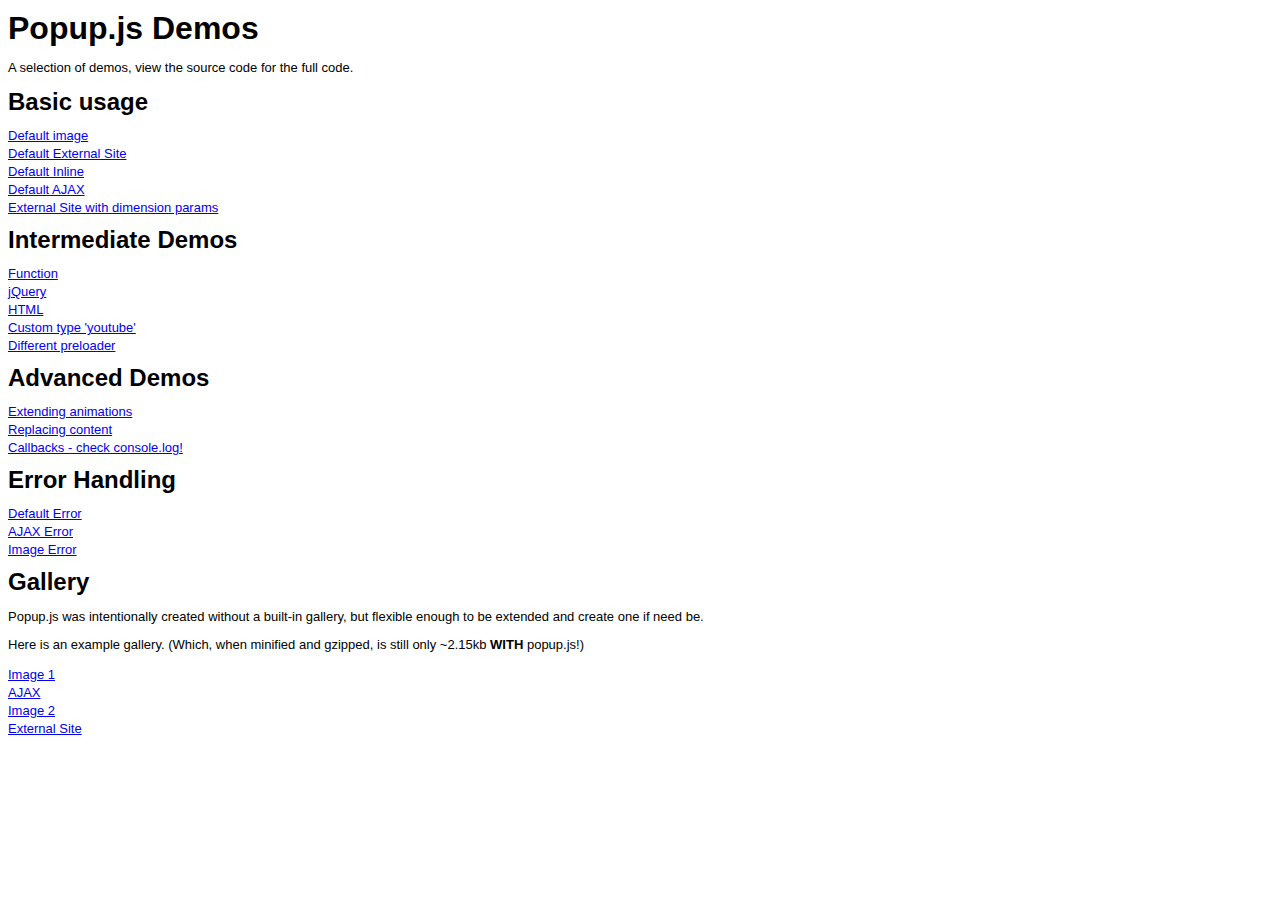
<file: Popup-master/demos/index.html>
<!doctype html>
<html>
<head>
	<title>Popup.js demos</title>
	<link href="../assets/css/popup.css" rel="stylesheet">
	<style>
		/* Some basic style resets to make the page look slightly nicer */
		h1, h2 {
			font-family: Arial, sans-serif;
			margin: 10px 0;
		}

		p, a {
			font-family: Verdana, sans-serif;
			font-size: 13px;
		}

		/* Gallery */
		[href="#next"] {
			float: right;
		}

		[href="#prev"] {
			float: left;
		}

		[href="#next"], [href="#prev"] {
			padding-top: 10px;
		}

		div.popup {
			overflow: hidden;
		}
	</style>
</head>
<body>
	<h1>Popup.js Demos</h1>
	<p>A selection of demos, view the source code for the full code.</p>

	<h2>Basic usage</h2>
	<a href="http://placehold.it/250x250.png" class="default_popup">Default image</a>
	<br>

	<a href="http://toddish.co.uk" class="default_popup">Default External Site</a>
	<br>

	<a href="#inline" class="default_popup">Default Inline</a>
	<br>

	<div id="inline" style="display:none">

		<p><em>This</em> is some <strong>content</strong>.</p>

	</div>

	<a href="ajax/content.html" class="default_popup">Default AJAX</a>
	<br>

	<a href="http://toddish.co.uk?pw=500&amp;ph=300" class="default_popup">External Site with dimension params</a>
	<br>

	<h2>Intermediate Demos</h2>

	<a href="#" class="function_popup" title="The title is my content.">Function</a>
	<br>

	<a href="#" class="jquery_popup">jQuery</a>
	<br>

	<a href="#" class="html_popup">HTML</a>
	<br>

	<a href="http://www.youtube.com/embed/dQw4w9WgXcQ?pt=youtube" class="youtube_popup">Custom type 'youtube'</a>
	<br>

	<a href="http://placehold.it/175x230.png" class="preloader_popup">Different preloader</a>
	<br>

	<h2>Advanced Demos</h2>

	<a href="http://placehold.it/300x150.png" class="animated_popup">Extending animations</a>
	<br>

	<a href="#replace1" class="default_popup">Replacing content</a>
	<br>

	<div id="replace1" style="display:none">

		<p>I fear I'm about to be replaced&hellip;</p>
		<a href="#replace2" class="default_popup">Replace content</a>

	</div>

	<div id="replace2" style="display:none">

		<h1>Replaced!</h1>

	</div>

	<a href="http://placehold.it/250x250.png" class="callback_popup">Callbacks - check console.log!</a>
	<br>

	<h2>Error Handling</h2>

	<a href="#" class="error_popup">Default Error</a>
	<br>

	<a href="fail.html" class="error_popup">AJAX Error</a>
	<br>

	<a href="http://test.com/fail.png" class="error_popup">Image Error</a>
	<br>

	<h2>Gallery</h2>

	<p>Popup.js was intentionally created without a built-in gallery, but flexible enough to be extended and create one if need be.</p>

	<p>Here is an example gallery. (Which, when minified and gzipped, is still only ~2.15kb <strong>WITH</strong> popup.js!)</p>

	<a href="http://placehold.it/350x150.png" class="popup_gallery">Image 1</a><br>
	<a href="ajax/content.html" class="popup_gallery">AJAX</a><br>
	<a href="http://placehold.it/400x200.png" class="popup_gallery">Image 2</a><br>
	<a href="http://toddish.co.uk?pw=600&amp;ph=300" class="popup_gallery">External Site</a><br>

	<script src="https://ajax.googleapis.com/ajax/libs/jquery/1.8/jquery.min.js"></script>
	<script src="../assets/js/jquery.popup.js"></script>
	<script>
		$(function(){

			/*-------------------------------

				GENERAL EXAMPLES

			-------------------------------*/

			// Default usage
			$('.default_popup').popup();

			// Function for content
			$('.function_popup').popup({
				content		: function(){
					return '<p>'+$(this.ele).attr('title')+'</p>';
				}
			});

			// jQuery for content
			$('.jquery_popup').popup({
				content		: $('#inline')
			});

			// HTML for content
			$('.html_popup').popup({
				content		: '<h1>This is some HTML</h1>',
				type		: 'html'
			});

			// Custom YouTube content
			$('.youtube_popup').popup({
				types		: {
					youtube			: function(content, callback){

						content = '<iframe width="420" height="315" src="'+content+'" frameborder="0" allowfullscreen></iframe>';

						// Don't forget to call the callback!
						callback.call(this, content);

					}
				},
				width				: 420,
				height				: 315
			});

			// Animated popup
			$('.animated_popup').popup({
				show				: function($popup, $back){

					var plugin = this,
						center = plugin.getCenter();

					$popup
						.css({
							top     : - $popup.children().outerHeight(),
							left    : center.left,
							opacity	: 1
						})
						.animate({top : center.top}, 500, 'easeOutBack', function(){
							// Call the open callback
							plugin.o.afterOpen.call(plugin);
						});

				}
			});

			// Call ALL the callbacks
			$('.callback_popup').popup({
				beforeOpen          : function(type){
					console.log('beforeOpen -', type);
				},
				afterOpen           : function(){
					console.log('afterOpen');
				},
				beforeClose         : function(){
					console.log('beforeClose');
				},
				afterClose          : function(){
					console.log('afterClose');
				}
			});

			// Different preloader
			$('.preloader_popup').popup({
				preloaderContent	: '<img src="assets/images/preloader.gif" class="preloader">'
			});

			// Error popup
			$('.error_popup').popup({
				error		: function(content, type){

					// Just call open again, it'll replace the content
					this.open('<h1>ERROR!</h1><p>Content "'+content+'" of type "'+type+'" could not be loaded.</p>', 'html');
				}
			});

		});

		/*---------------------

			JQUERY EASING

		*/

		$.extend($.easing, {
			easeOutBack: function (x, t, b, c, d, s) {
				if (s == undefined) s = 1.70158;
				return c*((t=t/d-1)*t*((s+1)*t + s) + 1) + b;
			},
			easeInBack: function (x, t, b, c, d, s) {
				if (s == undefined) s = 1.70158;
				return c*(t/=d)*t*((s+1)*t - s) + b;
			}
		});

		/*-------------------------------

			GALLERY SPECIFIC CODE

		-------------------------------*/

		/*---------------------

			SETTINGS

		*/

		var gallerySettings = {
				markup		: '' +
					'<div class="popup">' +
						'<div class="popup_wrap">' +
							'<div class="popup_content"/>' +
						'</div>' +
						'<a href="#next">Next</a>' +
						'<a href="#prev">Previous</a>' +
					'</div>',
				// This is a custom variable
				gallery		: '.popup_gallery',
				replaced	: function($popup, $back){

					var plugin = this,
						$wrap = $('.popup_wrap', $popup);

					// Animate the popup to new size
					$wrap.animate({
						width 	: $wrap.children().children().outerWidth(true),
						height 	: $wrap.children().children().outerHeight(true)
					}, {
						duration	: 500,
						easing		: 'easeOutBack',
						step		: function(){

							// Need to center the poup on each step
							$popup
								.css({
									top		: plugin.getCenter().top,
									left	: plugin.getCenter().left
								});

						},
						complete	: function(){

							// Fade in!
							$wrap
								.children()
								.animate({opacity : 1}, plugin.o.speed, function(){
									plugin.center();
									plugin.o.afterOpen.call(plugin);
								});

						}
					});
				},
				show		: function($popup, $back){

					var plugin = this,
						$wrap = $('.popup_wrap', $popup);

					// Center the plugin
					plugin.center();

					// Default fade in
					$popup
						.animate({opacity : 1}, plugin.o.speed, function(){
							plugin.o.afterOpen.call(plugin);
						});

					// Set the inline styles as we animate later
					$wrap.css({
						width 	: $wrap.outerWidth(true),
						height 	: $wrap.outerHeight(true)
					});

				},
				afterClose		: function(){
					this.currentIndex = undefined;
				}

			};

		$(function(){

			/*---------------------

				POPUP

			*/

			$('.popup_gallery').popup(gallerySettings);

			/*---------------------

				NEXT & PREVIOUS LINKS

			*/

			$(document).on('click', '[href="#next"], [href="#prev"]', function(e){

				e.preventDefault();

				var $current = $('.popup_active'),
					popup = $current.data('popup'),
					$items = $(popup.o.gallery);

				// If this is the first time
				// and we don't have a currentIndex set
				if( popup.currentIndex === undefined ){

					popup.currentIndex = $items.index($current);

				}

				// Fade the current item out
				$('.'+popup.o.contentClass)
					.animate({opacity : 0}, 'fast', function(){

						// Get the next index
						var newIndex = $(e.target).attr('href') === '#next'
							? popup.currentIndex + 1
							: popup.currentIndex - 1;

						// Make sure the index is valid
						if( newIndex > $items.length -1 ){

							popup.currentIndex = 0;

						}else if( newIndex < 0 ){

							popup.currentIndex = $items.length - 1;

						}else{

							popup.currentIndex = newIndex;

						}

						// Get the new current link
						$current = $($items[popup.currentIndex]);

						// Load the content
						popup.open($current.attr('href'), undefined, $current[0]);

					});

			});

		});

		/*---------------------

			JQUERY EASING

		*/

		$.extend($.easing, {
			easeOutBack: function (x, t, b, c, d, s) {
				if (s == undefined) s = 1.70158;
				return c*((t=t/d-1)*t*((s+1)*t + s) + 1) + b;
			},
			easeInBack: function (x, t, b, c, d, s) {
				if (s == undefined) s = 1.70158;
				return c*(t/=d)*t*((s+1)*t - s) + b;
			}
		});

	</script>
</body>
</html>
</file>
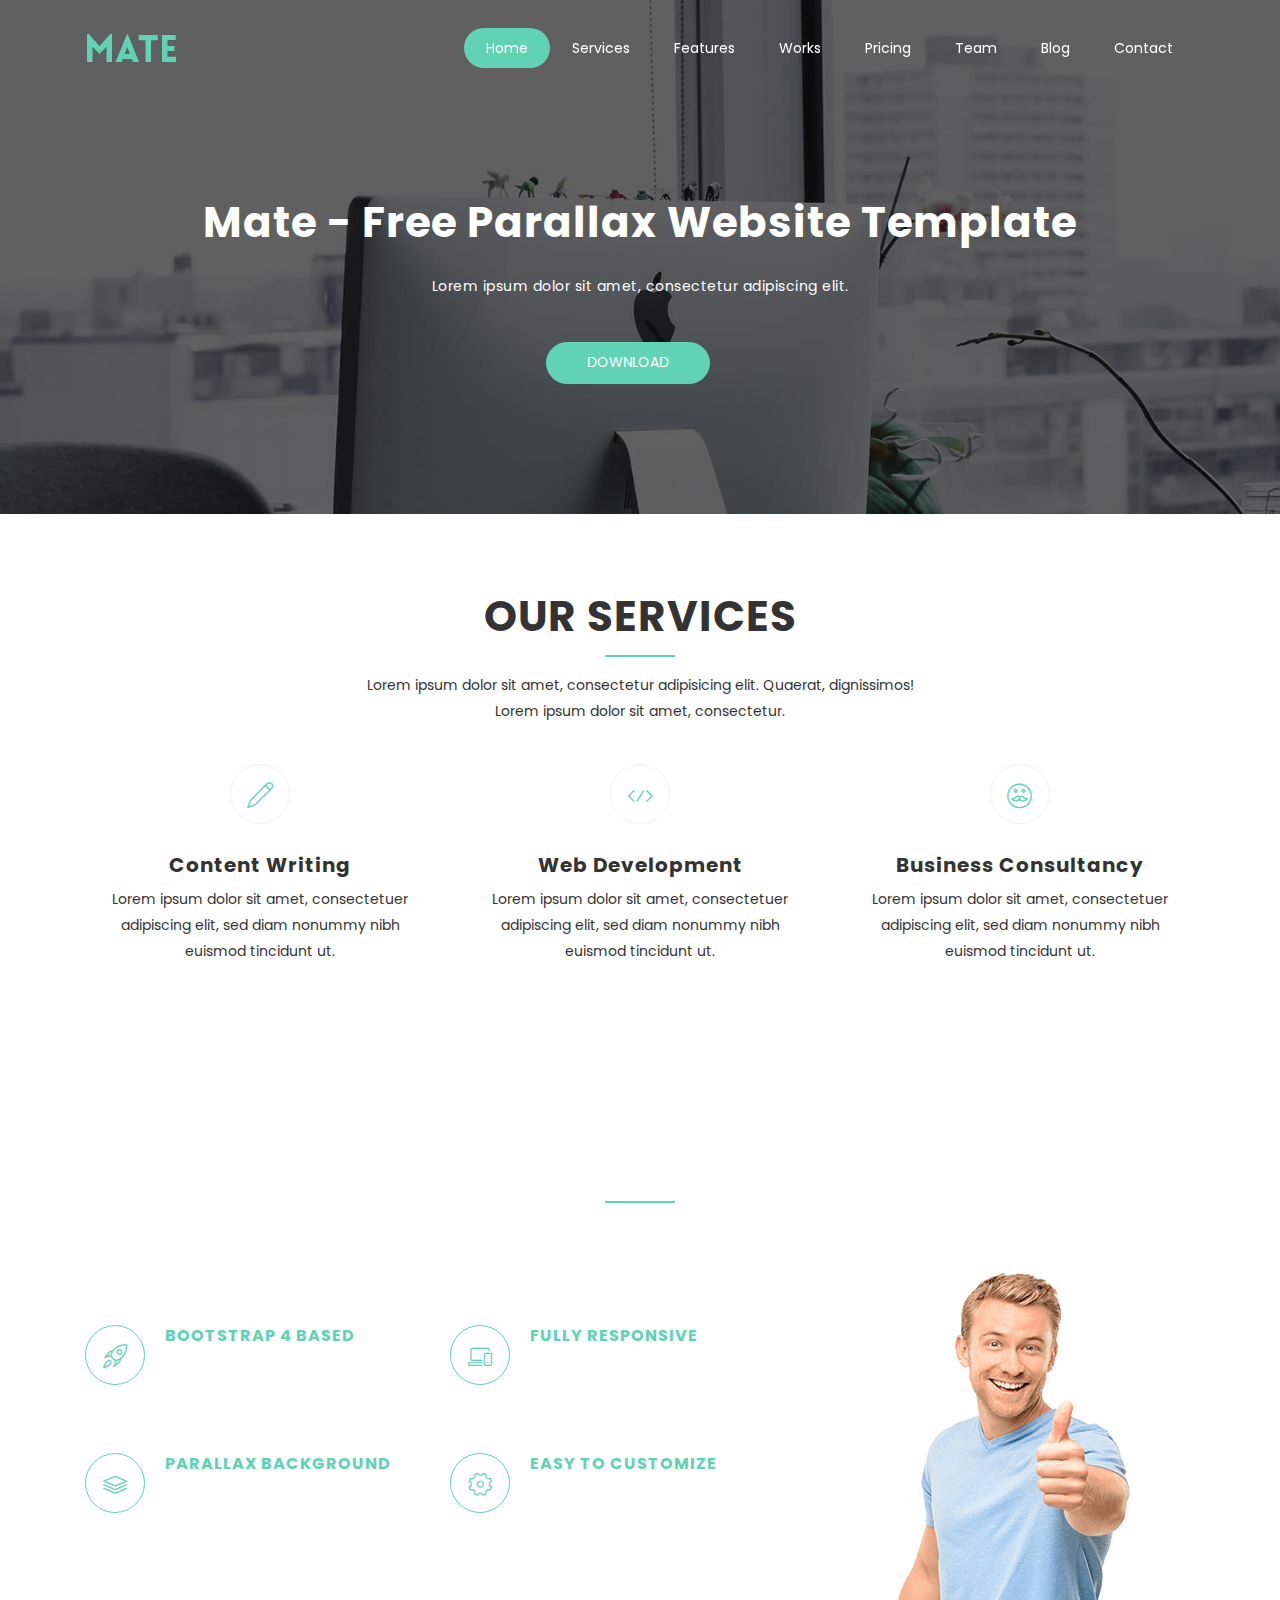
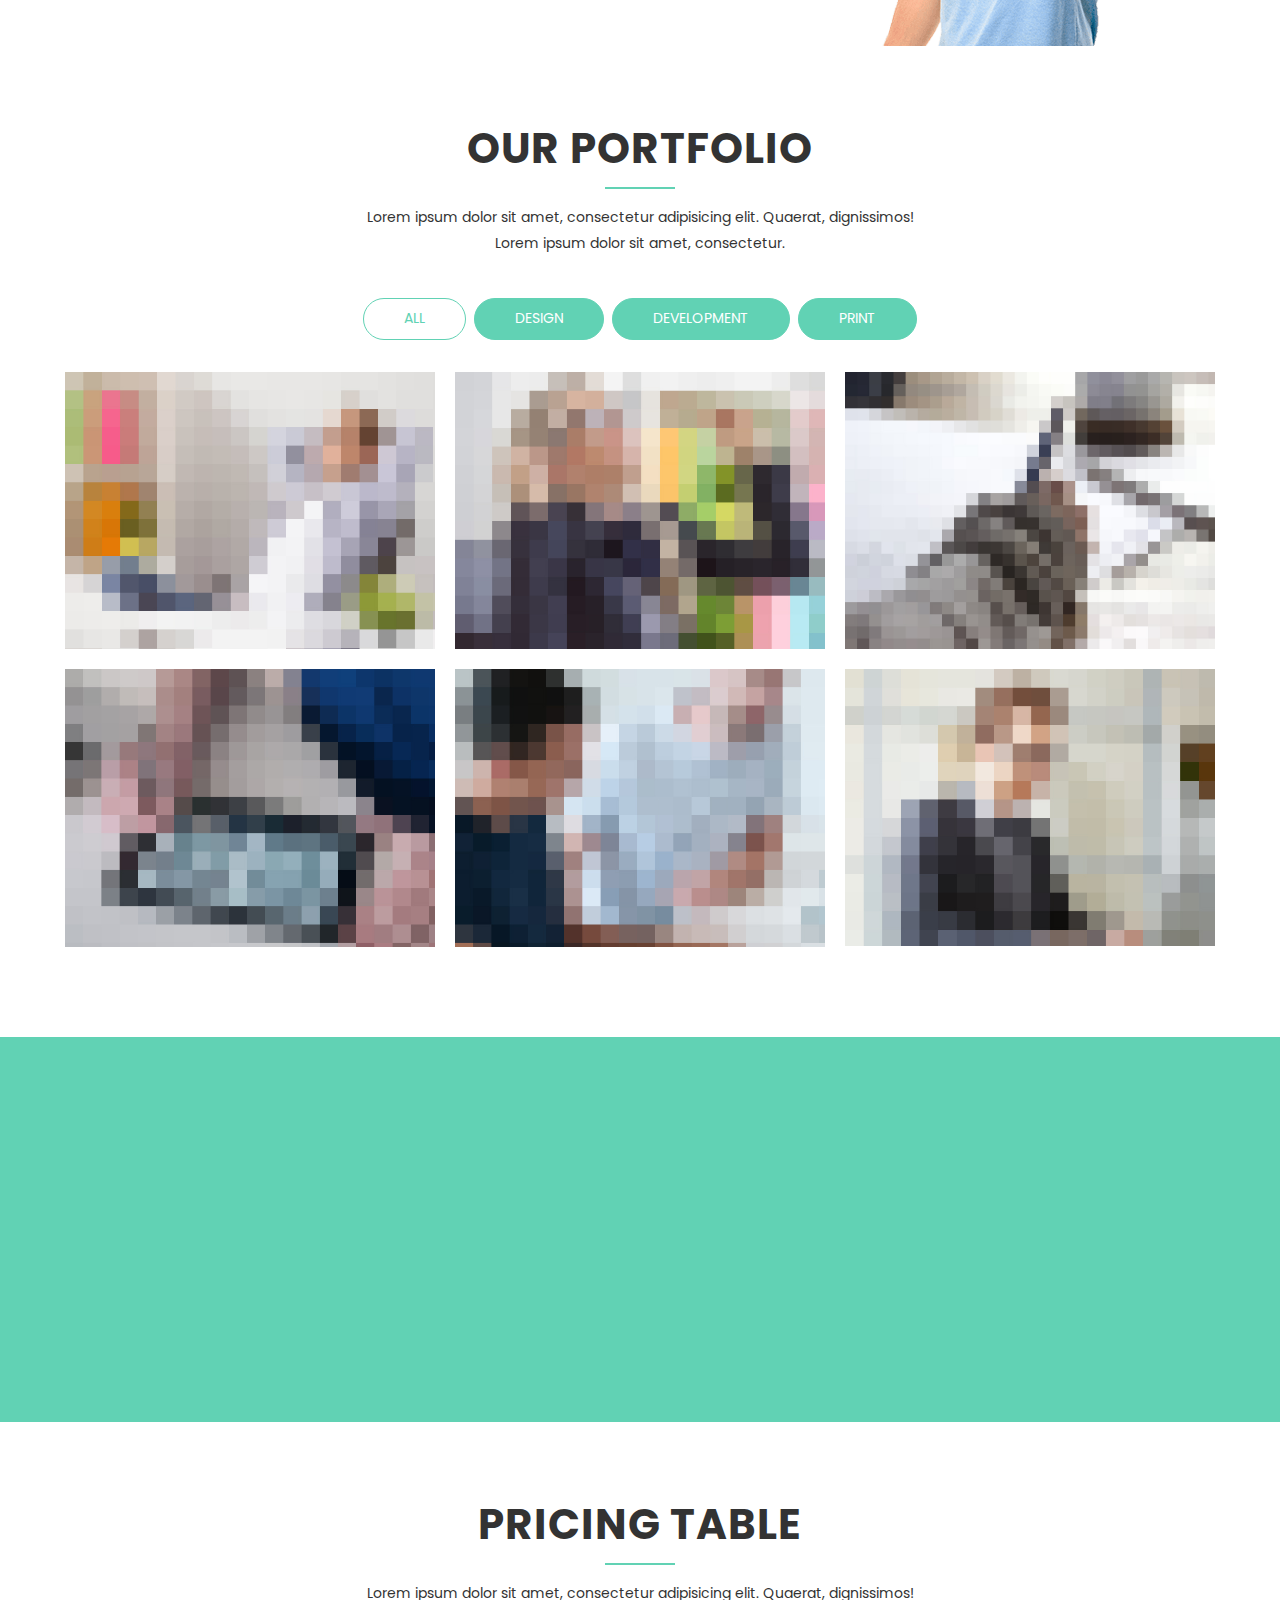
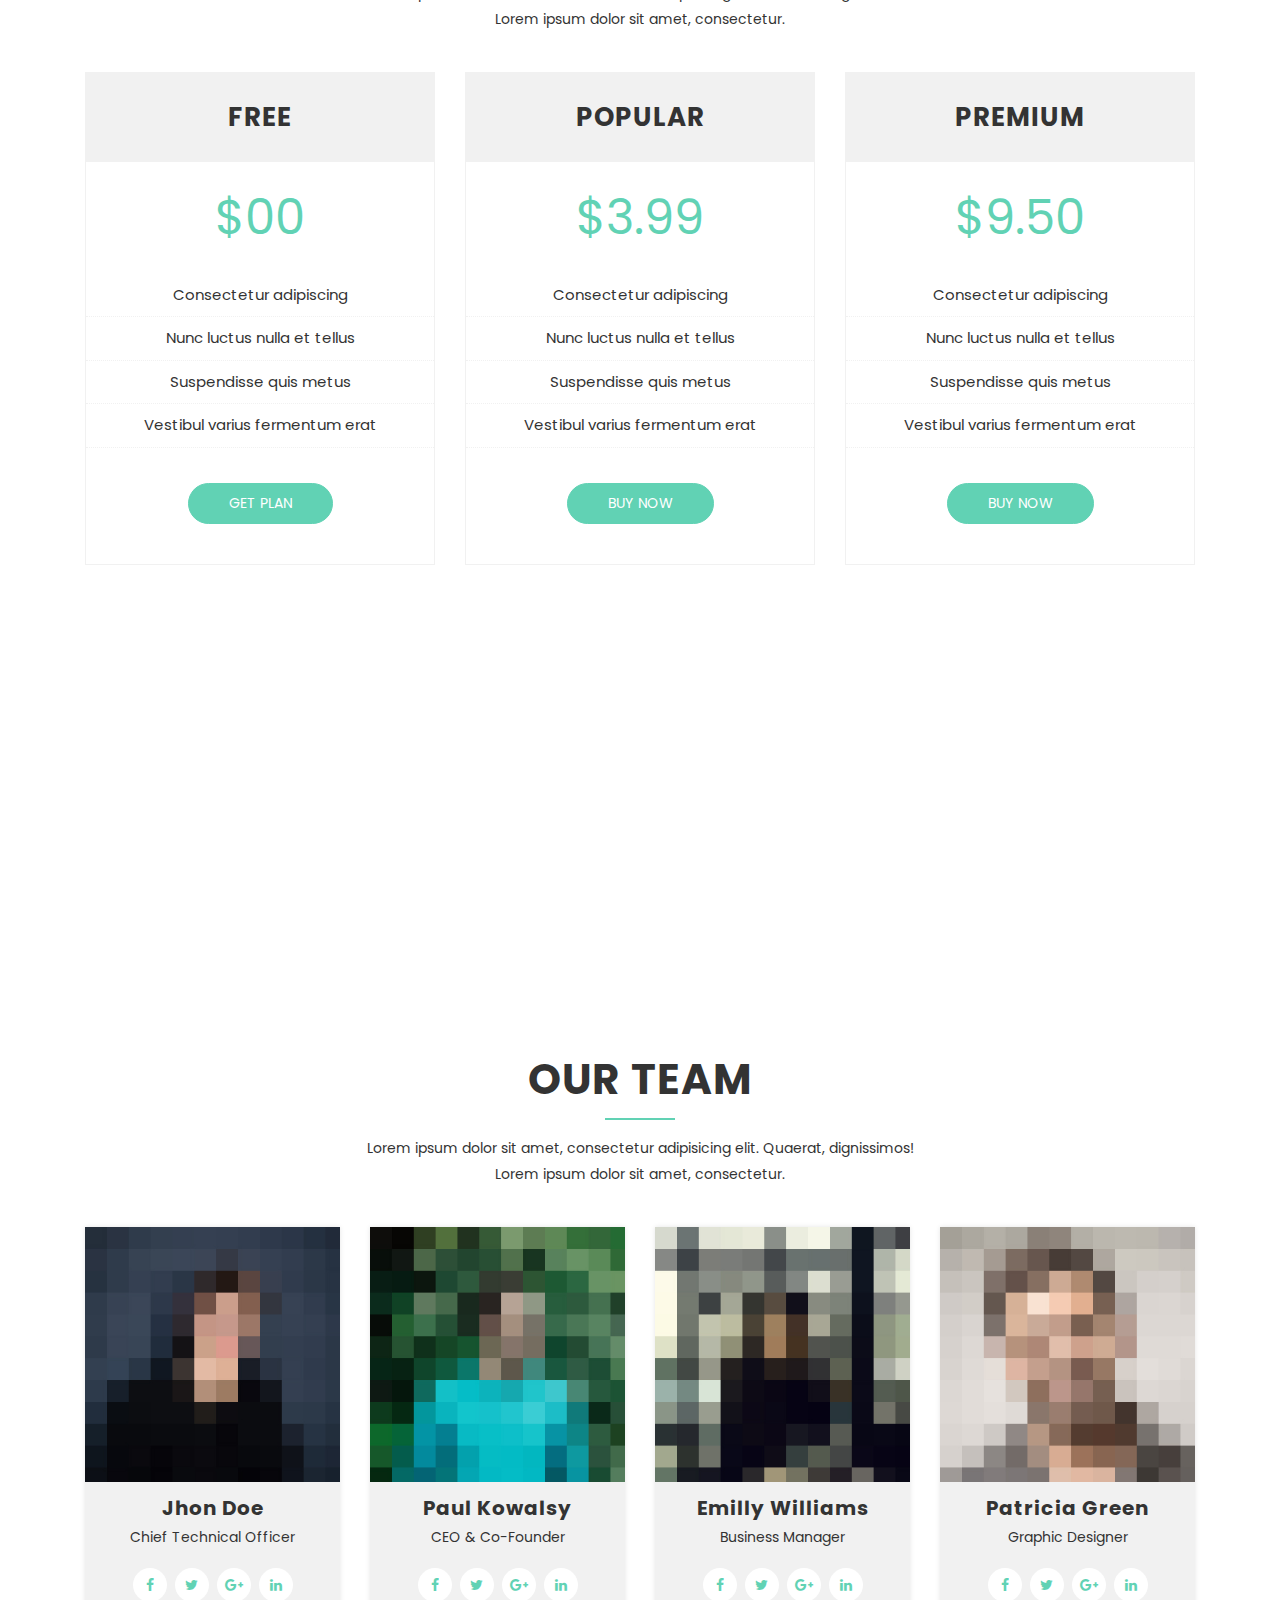
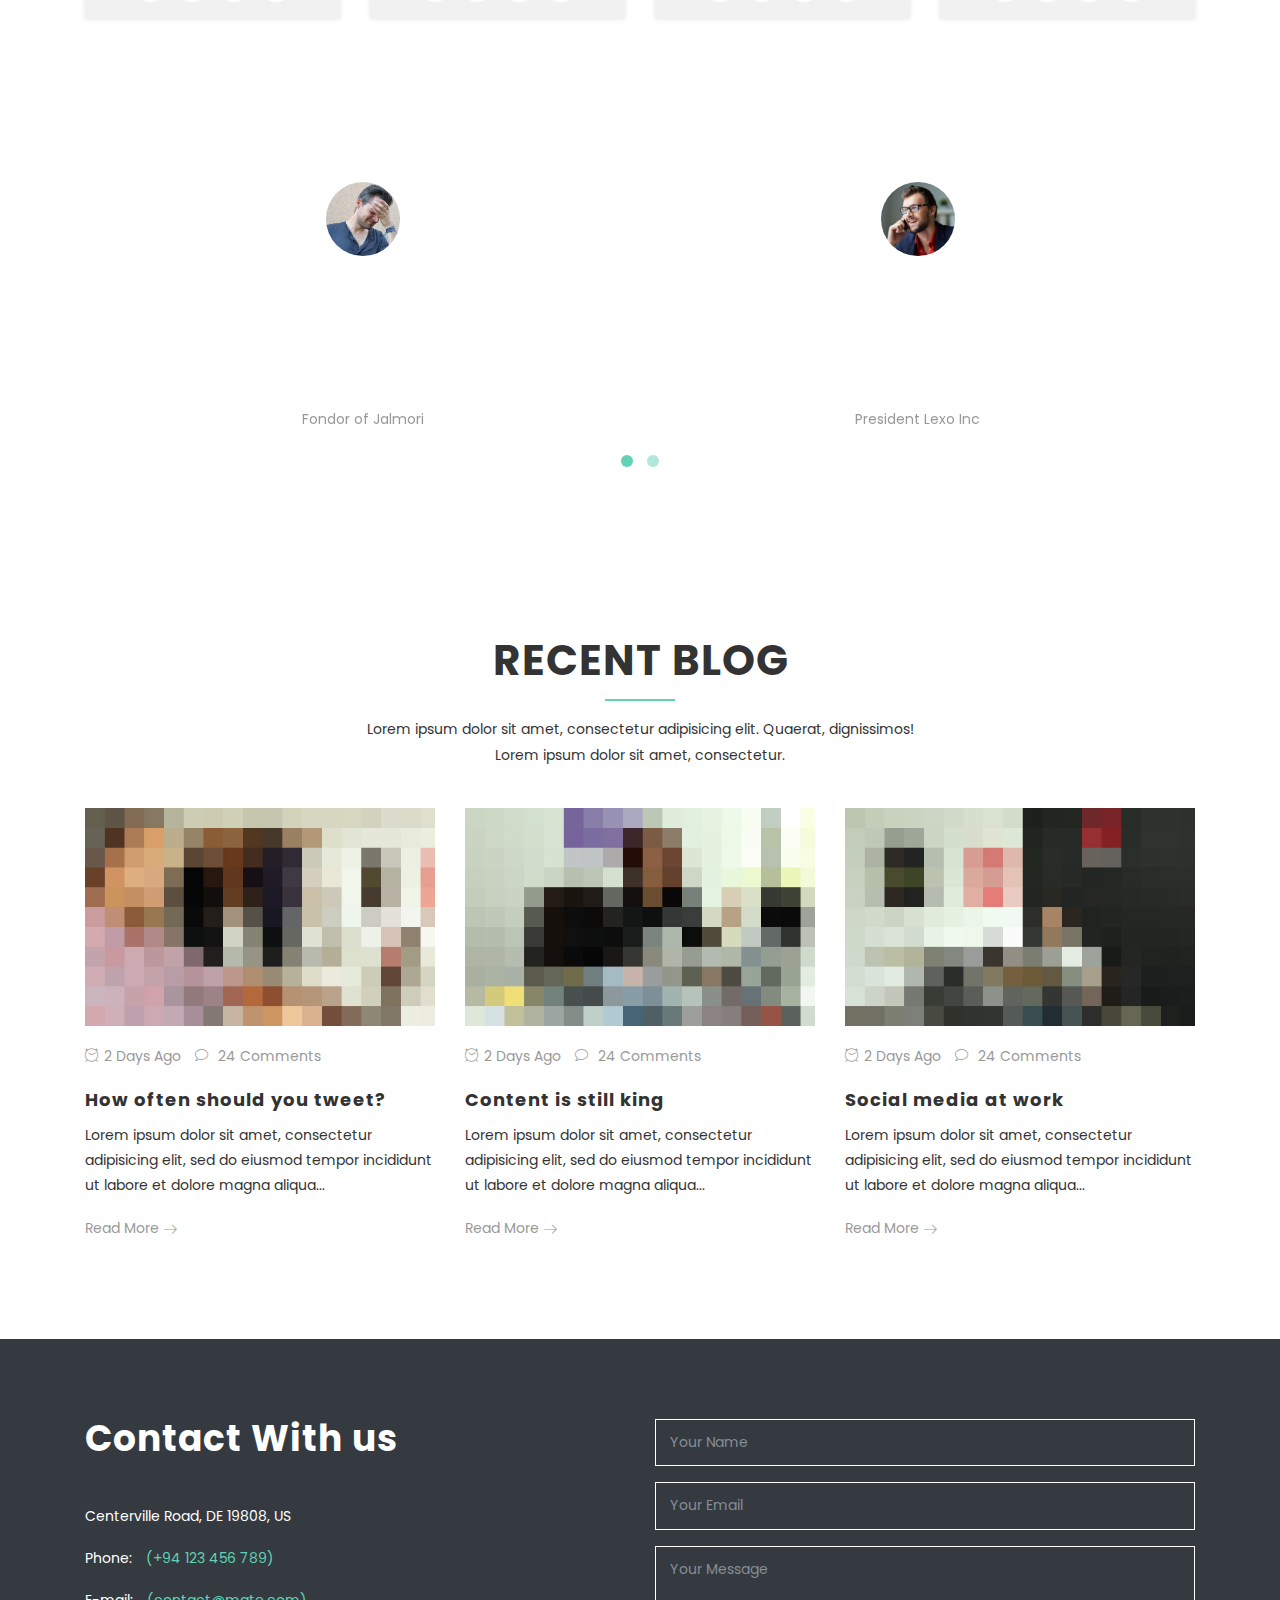
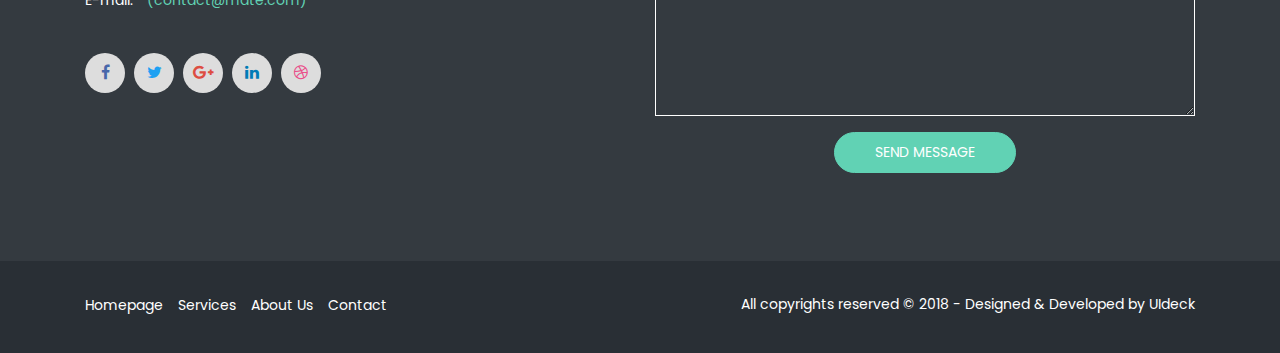
<file: projects/mate-template/index.html>
<!DOCTYPE html>
<html lang="en">
  <head>
    <!-- Required meta tags -->
    <meta charset="utf-8">
    <meta name="viewport" content="width=device-width, initial-scale=1, shrink-to-fit=no">
    <meta name="keywords" content="Bootstrap, Parallax, Template, Registration, Landing">
    <meta name="viewport" content="width=device-width, initial-scale=1, maximum-scale=1">
    <meta name="author" content="Grayrids">
    <title>Mate - Parallax Website Template</title>

    <!-- Bootstrap CSS -->
    <link rel="stylesheet" href="css/bootstrap.min.css">
    <link rel="stylesheet" href="css/font-awesome.min.css">
    <link rel="stylesheet" href="css/line-icons.css">
    <link rel="stylesheet" href="css/owl.carousel.css">
    <link rel="stylesheet" href="css/owl.theme.css">
    <link rel="stylesheet" href="css/nivo-lightbox.css">
    <link rel="stylesheet" href="css/magnific-popup.css">
    <link rel="stylesheet" href="css/slicknav.css">
    <link rel="stylesheet" href="css/animate.css">
    <link rel="stylesheet" href="css/main.css">    
    <link rel="stylesheet" href="css/responsive.css">

  </head>
  <body>

    <!-- Header Section Start -->
    <header id="hero-area" data-stellar-background-ratio="0.5">    
      <!-- Navbar Start -->
      <nav class="navbar navbar-expand-lg fixed-top scrolling-navbar indigo">
        <div class="container">
          <!-- Brand and toggle get grouped for better mobile display -->
          <div class="navbar-header">
            <a href="index.html" class="navbar-brand"><img class="img-fulid" src="img/logo.png" alt=""></a>
            <button class="navbar-toggler" type="button" data-toggle="collapse" data-target="#main-navbar" aria-controls="main-navbar" aria-expanded="false" aria-label="Toggle navigation">
              <i class="lnr lnr-menu"></i>
            </button>
          </div>
          <div class="collapse navbar-collapse" id="main-navbar">
            <ul class="navbar-nav mr-auto w-100 justify-content-end">
              <li class="nav-item">
                <a class="nav-link page-scroll" href="#hero-area">Home</a>
              </li>
              <li class="nav-item">
                <a class="nav-link page-scroll" href="#services">Services</a>
              </li>
              <li class="nav-item">
                <a class="nav-link page-scroll" href="#features">Features</a>
              </li>
              <li class="nav-item">
                <a class="nav-link page-scroll" href="#portfolios">Works</a>
              </li>
              <li class="nav-item">
                <a class="nav-link page-scroll" href="#pricing">Pricing</a>
              </li>
              <li class="nav-item">
                <a class="nav-link page-scroll" href="#team">Team</a>
              </li>
              <li class="nav-item">
                <a class="nav-link page-scroll" href="#blog">Blog</a>
              </li>
              <li class="nav-item">
                <a class="nav-link page-scroll" href="#contact">Contact</a>
              </li>
            </ul>
          </div>
        </div>

        <!-- Mobile Menu Start -->
        <ul class="mobile-menu">
           <li>
              <a class="page-scroll" href="#hero-area">Home</a>
            </li>
            <li>
              <a class="page-scroll" href="#services">Services</a>
            </li>
            <li>
              <a class="page-scroll" href="#features">Features</a>
            </li>
            <li>
              <a class="page-scroll" href="#portfolios">Works</a>
            </li>
            <li>
              <a class="page-scroll" href="#pricing">Pricing</a>
            </li>
            <li>
              <a class="page-scroll" href="#team">Team</a>
            </li>
            <li >
              <a class="page-scroll" href="#blog">Blog</a>
            </li>
            <li>
              <a class="page-scroll" href="#contact">Contact</a>
            </li>
        </ul>
        <!-- Mobile Menu End -->

      </nav>
      <!-- Navbar End -->   
      <div class="container">      
        <div class="row justify-content-md-center">
          <div class="col-md-10">
            <div class="contents text-center">
              <h1 class="wow fadeInDown" data-wow-duration="1000ms" data-wow-delay="0.3s">Mate - Free Parallax Website Template</h1>
              <p class="lead  wow fadeIn" data-wow-duration="1000ms" data-wow-delay="400ms">Lorem ipsum dolor sit amet, consectetur adipiscing elit. </p>
              <a href="#" class="btn btn-common wow fadeInUp" data-wow-duration="1000ms" data-wow-delay="400ms">Download</a>
            </div>
          </div>
        </div> 
      </div>           
    </header>
    <!-- Header Section End --> 

    <!-- Services Section Start -->
    <section id="services" class="section">
      <div class="container">
        <div class="section-header">          
          <h2 class="section-title wow fadeIn" data-wow-duration="1000ms" data-wow-delay="0.3s">Our Services</h2>
          <hr class="lines wow zoomIn" data-wow-delay="0.3s">
          <p class="section-subtitle wow fadeIn" data-wow-duration="1000ms" data-wow-delay="0.3s">Lorem ipsum dolor sit amet, consectetur adipisicing elit. Quaerat, dignissimos! <br> Lorem ipsum dolor sit amet, consectetur.</p>
        </div>
        <div class="row">
          <div class="col-md-4 col-sm-6">
            <div class="item-boxes wow fadeInDown" data-wow-delay="0.2s">
              <div class="icon">
                <i class="lnr lnr-pencil"></i>
              </div>
              <h4>Content Writing</h4>
              <p>Lorem ipsum dolor sit amet, consectetuer adipiscing elit, sed diam nonummy nibh euismod tincidunt ut.</p>
            </div>
          </div>
          <div class="col-md-4 col-sm-6">
            <div class="item-boxes wow fadeInDown" data-wow-delay="0.8s">
              <div class="icon">
                <i class="lnr lnr-code"></i>
              </div>
              <h4>Web Development</h4>
              <p>Lorem ipsum dolor sit amet, consectetuer adipiscing elit, sed diam nonummy nibh euismod tincidunt ut.</p>
            </div>
          </div>
          <div class="col-md-4 col-sm-6">
            <div class="item-boxes wow fadeInDown" data-wow-delay="1.2s">
              <div class="icon">
                <i class="lnr lnr-mustache"></i>
              </div>
              <h4>Business Consultancy</h4>
              <p>Lorem ipsum dolor sit amet, consectetuer adipiscing elit, sed diam nonummy nibh euismod tincidunt ut.</p>
            </div>
          </div>
        </div>
      </div>
    </section>
    <!-- Services Section End -->

    <!-- Features Section Start -->
    <section id="features" class="section" data-stellar-background-ratio="0.2">
      <div class="container">
        <div class="section-header">          
          <h2 class="section-title">Some Features</h2>
          <hr class="lines">
          <p class="section-subtitle">Lorem ipsum dolor sit amet, consectetur adipisicing elit. Quaerat, dignissimos! <br> Lorem ipsum dolor sit amet, consectetur.</p>
        </div>
        <div class="row">
          <div class="col-lg-8 col-md-12 col-xs-12">
            <div class="container">
              <div class="row">
                 <div class="col-lg-6 col-sm-6 col-xs-12 box-item">
                    <span class="icon">
                      <i class="lnr lnr-rocket"></i>
                    </span>
                    <div class="text">
                      <h4>Bootstrap 4 Based</h4>
                      <p>Lorem Ipsum is simply dummy text of the printing and typesetting industry.</p>
                    </div>
                  </div>
                  <div class="col-lg-6 col-sm-6 col-xs-12 box-item">
                    <span class="icon">
                      <i class="lnr lnr-laptop-phone"></i>
                    </span>
                    <div class="text">
                      <h4>Fully Responsive</h4>
                      <p>Lorem Ipsum is simply dummy text of the printing and typesetting industry.</p>
                    </div>
                  </div>
                  <div class="col-lg-6 col-sm-6 col-xs-12 box-item">
                    <span class="icon">
                      <i class="lnr lnr-layers"></i>
                    </span>
                    <div class="text">
                      <h4>Parallax Background</h4>
                      <p>Lorem Ipsum is simply dummy text of the printing and typesetting industry</p>
                    </div>
                  </div>
                  <div class="col-lg-6 col-sm-6 col-xs-12 box-item">
                    <span class="icon">
                      <i class="lnr lnr-cog"></i>
                    </span>
                    <div class="text">
                      <h4>Easy to Customize</h4>
                      <p>Lorem Ipsum is simply dummy text of the printing and typesetting industry</p>
                    </div>
                  </div>
              </div>
            </div>
          </div>
          <div class="col-lg-4 col-xs-12">
            <div class="show-box">
              <img class="img-fulid" src="img/features/feature.png" alt="">
            </div>
          </div>
        </div>
      </div>
    </section>
    <!-- Features Section End -->    

    <!-- Portfolio Section -->
    <section id="portfolios" class="section">
      <!-- Container Starts -->
      <div class="container">
        <div class="section-header">          
          <h2 class="section-title">Our Portfolio</h2>
          <hr class="lines">
          <p class="section-subtitle">Lorem ipsum dolor sit amet, consectetur adipisicing elit. Quaerat, dignissimos! <br> Lorem ipsum dolor sit amet, consectetur.</p>
        </div>
        <div class="row">          
          <div class="col-md-12">
            <!-- Portfolio Controller/Buttons -->
            <div class="controls text-center">
              <a class="filter active btn btn-common" data-filter="all">
                All 
              </a>
              <a class="filter btn btn-common" data-filter=".design">
                Design 
              </a>
              <a class="filter btn btn-common" data-filter=".development">
                Development
              </a>
              <a class="filter btn btn-common" data-filter=".print">
                Print 
              </a>
            </div>
            <!-- Portfolio Controller/Buttons Ends-->
          </div>

          <!-- Portfolio Recent Projects -->
          <div id="portfolio" class="row">
            <div class="col-sm-6 col-md-4 col-lg-4 col-xl-4 mix development print">
              <div class="portfolio-item">
                <div class="shot-item">
                  <img src="img/portfolio/img1.jpg" alt="" />  
                  <a class="overlay lightbox" href="img/portfolio/img1.jpg">
                    <i class="lnr lnr-eye item-icon"></i>
                  </a>
                </div>               
              </div>
            </div>
            <div class="col-sm-6 col-md-4 col-lg-4 col-xl-4 mix design print">
              <div class="portfolio-item">
                <div class="shot-item">
                  <img src="img/portfolio/img2.jpg" alt="" />  
                  <a class="overlay lightbox" href="img/portfolio/img2.jpg">
                    <i class="lnr lnr-eye item-icon"></i>
                  </a>
                </div>               
              </div>
            </div>
            <div class="col-sm-6 col-md-4 col-lg-4 col-xl-4 mix development">
              <div class="portfolio-item">
                <div class="shot-item">
                  <img src="img/portfolio/img3.jpg" alt="" />  
                  <a class="overlay lightbox" href="img/portfolio/img3.jpg">
                    <i class="lnr lnr-eye item-icon"></i>
                  </a>
                </div>               
              </div>
            </div>
            <div class="col-sm-6 col-md-4 col-lg-4 col-xl-4 mix development design">
              <div class="portfolio-item">
                <div class="shot-item">
                  <img src="img/portfolio/img4.jpg" alt="" />  
                  <a class="overlay lightbox" href="img/portfolio/img4.jpg">
                    <i class="lnr lnr-eye item-icon"></i>
                  </a>
                </div>               
              </div>
            </div>
            <div class="col-sm-6 col-md-4 col-lg-4 col-xl-4 mix development">
              <div class="portfolio-item">
                <div class="shot-item">
                  <img src="img/portfolio/img5.jpg" alt="" />  
                  <a class="overlay lightbox" href="img/portfolio/img5.jpg">
                    <i class="lnr lnr-eye item-icon"></i>
                  </a>
                </div>               
              </div>
            </div>
            <div class="col-sm-6 col-md-4 col-lg-4 col-xl-4 mix print design">
              <div class="portfolio-item">
                <div class="shot-item">
                  <img src="img/portfolio/img6.jpg" alt="" />  
                  <a class="overlay lightbox" href="img/portfolio/img6.jpg">
                    <i class="lnr lnr-eye item-icon"></i>
                  </a>
                </div>               
              </div>
            </div>
          </div>
        </div>
      </div>
      <!-- Container Ends -->
    </section>
    <!-- Portfolio Section Ends --> 

    <!-- Start Video promo Section -->
    <section class="video-promo section">
      <div class="container">
        <div class="row justify-content-center">
          <div class="col-lg-8">
              <div class="video-promo-content text-center">
                <h2 class="wow zoomIn" data-wow-duration="1000ms" data-wow-delay="100ms">Watch Our Intro video</h2>
                <p class="wow zoomIn" data-wow-duration="1000ms" data-wow-delay="100ms">Aliquam vestibulum cursus felis. In iaculis iaculis sapien ac condimentum. Vestibulum congue posuere lacus, id tincidunt nisi porta sit amet. Suspendisse et sapien varius, pellentesque dui non, semper orci.</p>
                <a href="#" class="video-popup wow fadeInUp" data-wow-duration="1000ms" data-wow-delay="0.3s"><i class="lnr lnr-film-play"></i></a>
              </div>
          </div>
        </div>
      </div>
    </section>
    <!-- End Video Promo Section -->

    <!-- Start Pricing Table Section -->
    <div id="pricing" class="section pricing-section">
      <div class="container">
        <div class="section-header">          
          <h2 class="section-title">Pricing Table</h2>
          <hr class="lines">
          <p class="section-subtitle">Lorem ipsum dolor sit amet, consectetur adipisicing elit. Quaerat, dignissimos! <br> Lorem ipsum dolor sit amet, consectetur.</p>
        </div>

        <div class="row pricing-tables">
          <div class="col-md-4 col-sm-6 col-xs-12">
            <div class="pricing-table">
              <div class="pricing-details">
                <h2>Free</h2>
                <span>$00</span>
                <ul>
                  <li>Consectetur adipiscing</li>
                  <li>Nunc luctus nulla et tellus</li>
                  <li>Suspendisse quis metus</li>
                  <li>Vestibul varius fermentum erat</li>
                </ul>
              </div>
              <div class="plan-button">
                <a href="#" class="btn btn-common">Get Plan</a>
              </div>
            </div>
          </div>

          <div class="col-md-4 col-sm-6 col-xs-12">
            <div class="pricing-table">
              <div class="pricing-details">
                <h2>Popular</h2>
                <span>$3.99</span>
                <ul>
                  <li>Consectetur adipiscing</li>
                  <li>Nunc luctus nulla et tellus</li>
                  <li>Suspendisse quis metus</li>
                  <li>Vestibul varius fermentum erat</li>
                </ul>
              </div>
              <div class="plan-button">
                <a href="#" class="btn btn-common">Buy Now</a>
              </div>
            </div>
          </div>

          <div class="col-md-4 col-sm-6 col-xs-12">
            <div class="pricing-table">
              <div class="pricing-details">
                <h2>Premium</h2>
                <span>$9.50</span>
                <ul>
                  <li>Consectetur adipiscing</li>
                  <li>Nunc luctus nulla et tellus</li>
                  <li>Suspendisse quis metus</li>
                  <li>Vestibul varius fermentum erat</li>
                </ul>
              </div>
              <div class="plan-button">
                <a href="#" class="btn btn-common">Buy Now</a>
              </div>
            </div>
          </div>

        </div>
      </div>
    </div>
    <!-- End Pricing Table Section -->

    <!-- Counter Section Start -->
    <div class="counters section" data-stellar-background-ratio="0.5">
      <div class="container">
        <div class="row"> 
          <div class="col-sm-6 col-md-3 col-lg-3">
            <div class="facts-item">   
              <div class="icon">
                <i class="lnr lnr-clock"></i>
              </div>             
              <div class="fact-count">
                <h3><span class="counter">1589</span></h3>
                <h4>Working Hours</h4>
              </div>
            </div>
          </div>
          <div class="col-sm-6 col-md-3 col-lg-3">
            <div class="facts-item">   
              <div class="icon">
                <i class="lnr lnr-briefcase"></i>
              </div>            
              <div class="fact-count">
                <h3><span class="counter">699</span></h3>
                <h4>Completed Projects</h4>
              </div>
            </div>
          </div>
          <div class="col-sm-6 col-md-3 col-lg-3">
            <div class="facts-item"> 
              <div class="icon">
                <i class="lnr lnr-user"></i>
              </div>              
              <div class="fact-count">
                <h3><span class="counter">203</span></h3>
                <h4>No. of Clients</h4>
              </div>
            </div>
          </div>
          <div class="col-sm-6 col-md-3 col-lg-3">
            <div class="facts-item"> 
              <div class="icon">
                <i class="lnr lnr-heart"></i>
              </div>              
              <div class="fact-count">
                <h3><span class="counter">1689</span></h3>
                <h4>Peoples Love</h4>
              </div>
            </div>
          </div>
        </div>
      </div>
    </div>
    <!-- Counter Section End -->

    <!-- Team section Start -->
    <section id="team" class="section">
      <div class="container">
        <div class="section-header">          
          <h2 class="section-title">Our Team</h2>
          <hr class="lines">
          <p class="section-subtitle">Lorem ipsum dolor sit amet, consectetur adipisicing elit. Quaerat, dignissimos! <br> Lorem ipsum dolor sit amet, consectetur.</p>
        </div>
        <div class="row">
          <div class="col-lg-3 col-md-6 col-xs-12">
            <div class="single-team">
              <img src="img/team/team1.jpg" alt="">
              <div class="team-details">
                <div class="team-inner">
                  <h4 class="team-title">Jhon Doe</h4>
                  <p>Chief Technical Officer</p>
                  <ul class="social-list">
                    <li class="facebook"><a href="#"><i class="fa fa-facebook"></i></a></li>
                    <li class="twitter"><a href="#"><i class="fa fa-twitter"></i></a></li>
                    <li class="google-plus"><a href="#"><i class="fa fa-google-plus"></i></a></li>
                    <li class="linkedin"><a href="#"><i class="fa fa-linkedin"></i></a></li>
                  </ul>
                </div>
              </div>
            </div>
          </div>
          <div class="col-lg-3 col-md-6 col-xs-12">
            <div class="single-team">
              <img src="img/team/team2.jpg" alt="">
              <div class="team-details">
                <div class="team-inner">
                  <h4 class="team-title">Paul Kowalsy</h4>
                  <p>CEO & Co-Founder</p>
                  <ul class="social-list">
                    <li class="facebook"><a href="#"><i class="fa fa-facebook"></i></a></li>
                    <li class="twitter"><a href="#"><i class="fa fa-twitter"></i></a></li>
                    <li class="google-plus"><a href="#"><i class="fa fa-google-plus"></i></a></li>
                    <li class="linkedin"><a href="#"><i class="fa fa-linkedin"></i></a></li>
                  </ul>
                </div>
              </div>
            </div>
          </div>
          <div class="col-lg-3 col-md-6 col-xs-12">
            <div class="single-team">
              <img src="img/team/team3.jpg" alt="">
              <div class="team-details">
                <div class="team-inner">                  
                  <h4 class="team-title">Emilly Williams</h4>
                  <p>Business Manager</p>
                  <ul class="social-list">
                    <li class="facebook"><a href="#"><i class="fa fa-facebook"></i></a></li>
                    <li class="twitter"><a href="#"><i class="fa fa-twitter"></i></a></li>
                    <li class="google-plus"><a href="#"><i class="fa fa-google-plus"></i></a></li>
                    <li class="linkedin"><a href="#"><i class="fa fa-linkedin"></i></a></li>
                  </ul>
                </div>
              </div>
            </div>
          </div>
          <div class="col-lg-3 col-md-6 col-xs-12">
            <div class="single-team">
              <img class="img-fulid" src="img/team/team4.jpg" alt="">
              <div class="team-details">
                <div class="team-inner">
                  <h4 class="team-title">Patricia Green</h4>
                  <p>Graphic Designer</p>
                  <ul class="social-list">
                    <li class="facebook"><a href="#"><i class="fa fa-facebook"></i></a></li>
                    <li class="twitter"><a href="#"><i class="fa fa-twitter"></i></a></li>
                    <li class="google-plus"><a href="#"><i class="fa fa-google-plus"></i></a></li>
                    <li class="linkedin"><a href="#"><i class="fa fa-linkedin"></i></a></li>
                  </ul>
                </div>
              </div>
            </div>
          </div>
        </div>
      </div>
    </section>
    <!-- Team section End -->

    <!-- testimonial Section Start -->
    <div id="testimonial" class="section" data-stellar-background-ratio="0.1">
      <div class="container">
        <div class="row justify-content-md-center">
          <div class="col-md-12">
            <div class="touch-slider owl-carousel owl-theme">
              <div class="testimonial-item">
                <img src="img/testimonial/customer1.jpg" alt="Client Testimonoal" />
                <div class="testimonial-text">
                  <p>Lorem ipsum dolor sit amet, consectetur adipisicing elit. send do <br> adipisicing ciusmod tempor incididunt ut labore et</p>
                  <h3>Jone Deam</h3>
                  <span>Fondor of Jalmori</span>
                </div>
              </div>
              <div class="testimonial-item">
                <img src="img/testimonial/customer2.jpg" alt="Client Testimonoal" />
                <div class="testimonial-text">
                  <p>Lorem ipsum dolor sit amet, consectetur adipisicing elit. send do <br> adipisicing ciusmod tempor incididunt ut labore et</p>
                  <h3>Oidila Matik</h3>
                  <span>President Lexo Inc</span>
                </div>
              </div>
              <div class="testimonial-item">
                <img src="img/testimonial/customer3.jpg" alt="Client Testimonoal" />
                <div class="testimonial-text">
                  <p>Lorem ipsum dolor sit amet, consectetur adipisicing elit. send do <br> adipisicing ciusmod tempor incididunt ut labore et</p>
                  <h3>Alex Dattilo</h3>
                  <span>CEO Optima Inc</span>
                </div>
              </div>
              <div class="testimonial-item">
                <img src="img/testimonial/customer4.jpg" alt="Client Testimonoal" />
                <div class="testimonial-text">
                  <p>Lorem ipsum dolor sit amet, consectetur adipisicing elit. send do <br> adipisicing ciusmod tempor incididunt ut labore et</p>
                  <h3>Paul Kowalsy</h3>
                  <span>CEO & Founder</span>
                </div>
              </div>
            </div>
          </div>
        </div>        
      </div>
    </div>
    <!-- testimonial Section Start -->

    <!-- Blog Section -->
    <section id="blog" class="section">
      <!-- Container Starts -->
      <div class="container">
        <div class="section-header">          
          <h2 class="section-title">Recent Blog</h2>
          <hr class="lines">
          <p class="section-subtitle">Lorem ipsum dolor sit amet, consectetur adipisicing elit. Quaerat, dignissimos! <br> Lorem ipsum dolor sit amet, consectetur.</p>
        </div>
        <div class="row">
          <div class="col-lg-4 col-md-4 col-sm-6 col-xs-12 blog-item">
            <!-- Blog Item Starts -->
            <div class="blog-item-wrapper">
              <div class="blog-item-img">
                <a href="single-post.html">
                  <img src="img/blog/img1.jpg" alt="">
                </a>                
              </div>
              <div class="blog-item-text"> 
                <div class="meta-tags">
                  <span class="date"><i class="lnr  lnr-clock"></i>2 Days Ago</span>
                  <span class="comments"><a href="#"><i class="lnr lnr-bubble"></i> 24 Comments</a></span>
                </div>
                <h3>
                  <a href="single-post.html">How often should you tweet?</a>
                </h3>
                <p>
                Lorem ipsum dolor sit amet, consectetur adipisicing elit, sed do eiusmod tempor incididunt ut labore et dolore magna aliqua... 
                </p>
                <a href="single-post.html" class="btn-rm">Read More <i class="lnr lnr-arrow-right"></i></a>
              </div>
            </div>
            <!-- Blog Item Wrapper Ends-->
          </div>

          <div class="col-lg-4 col-md-4 col-sm-6 col-xs-12 blog-item">
            <!-- Blog Item Starts -->
            <div class="blog-item-wrapper">
              <div class="blog-item-img">
                <a href="single-post.html">
                  <img src="img/blog/img2.jpg" alt="">
                </a>                
              </div>
              <div class="blog-item-text"> 
                <div class="meta-tags">
                  <span class="date"><i class="lnr  lnr-clock"></i>2 Days Ago</span>
                  <span class="comments"><a href="#"><i class="lnr lnr-bubble"></i> 24 Comments</a></span>
                </div>
                <h3>
                  <a href="single-post.html">Content is still king</a>
                </h3>
                <p>
                Lorem ipsum dolor sit amet, consectetur adipisicing elit, sed do eiusmod tempor incididunt ut labore et dolore magna aliqua... 
                </p>
                <a href="single-post.html" class="btn-rm">Read More <i class="lnr lnr-arrow-right"></i></a>
              </div>
            </div>
            <!-- Blog Item Wrapper Ends-->
          </div>

          <div class="col-lg-4 col-md-4 col-sm-6 col-xs-12 blog-item">
            <!-- Blog Item Starts -->
            <div class="blog-item-wrapper">
              <div class="blog-item-img">
                <a href="single-post.html">
                  <img src="img/blog/img3.jpg" alt="">
                </a>                
              </div>
              <div class="blog-item-text"> 
                <div class="meta-tags">
                  <span class="date"><i class="lnr  lnr-clock"></i>2 Days Ago</span>
                  <span class="comments"><a href="#"><i class="lnr lnr-bubble"></i> 24 Comments</a></span>
                </div> 
                <h3>
                  <a href="single-post.html">Social media at work</a>
                </h3>
                <p>
                 Lorem ipsum dolor sit amet, consectetur adipisicing elit, sed do eiusmod tempor incididunt ut labore et dolore magna aliqua... 
                </p>
                <a href="single-post.html" class="btn-rm">Read More <i class="lnr lnr-arrow-right"></i></a>
              </div>
            </div>
            <!-- Blog Item Wrapper Ends-->
          </div>
        </div>
      </div>
    </section>
    <!-- blog Section End -->

    <!-- Contact Section Start -->
    <section id="contact" class="section" data-stellar-background-ratio="-0.2">      
      <div class="contact-form">
        <div class="container">
          <div class="row">     
            <div class="col-lg-6 col-sm-6 col-xs-12">
              <div class="contact-us">
                <h3>Contact With us</h3>
                <div class="contact-address">
                  <p>Centerville Road, DE 19808, US </p>
                  <p class="phone">Phone: <span>(+94 123 456 789)</span></p>
                  <p class="email">E-mail: <span>(contact@mate.com)</span></p>
                </div>
                <div class="social-icons">
                  <ul>
                    <li class="facebook"><a href="#"><i class="fa fa-facebook"></i></a></li>
                    <li class="twitter"><a href="#"><i class="fa fa-twitter"></i></a></li>
                    <li class="google-plus"><a href="#"><i class="fa fa-google-plus"></i></a></li>
                    <li class="linkedin"><a href="#"><i class="fa fa-linkedin"></i></a></li>
                    <li class="dribbble"><a href="#"><i class="fa fa-dribbble"></i></a></li>
                  </ul>
                </div>
              </div>
            </div>     
            <div class="col-lg-6 col-sm-6 col-xs-12">
              <div class="contact-block">
                <form id="contactForm">
                  <div class="row">
                    <div class="col-md-12">
                      <div class="form-group">
                        <input type="text" class="form-control" id="name" name="name" placeholder="Your Name" required data-error="Please enter your name">
                        <div class="help-block with-errors"></div>
                      </div>                                 
                    </div>
                    <div class="col-md-12">
                      <div class="form-group">
                        <input type="text" placeholder="Your Email" id="email" class="form-control" name="name" required data-error="Please enter your email">
                        <div class="help-block with-errors"></div>
                      </div> 
                    </div>
                    <div class="col-md-12">
                      <div class="form-group"> 
                        <textarea class="form-control" id="message" placeholder="Your Message" rows="8" data-error="Write your message" required></textarea>
                        <div class="help-block with-errors"></div>
                      </div>
                      <div class="submit-button text-center">
                        <button class="btn btn-common" id="submit" type="submit">Send Message</button>
                        <div id="msgSubmit" class="h3 text-center hidden"></div> 
                        <div class="clearfix"></div> 
                      </div>
                    </div>
                  </div>            
                </form>
              </div>
            </div>
          </div>
        </div>
      </div>           
    </section>
    <!-- Contact Section End -->

    <!-- Footer Section Start -->
    <footer>          
      <div class="container">
        <div class="row">
          <!-- Footer Links -->
          <div class="col-lg-6 col-sm-6 col-xs-12">
            <ul class="footer-links">
              <li>
                <a href="#">Homepage</a>
              </li>
              <li>
                <a href="#">Services</a>
              </li>
              <li>
                <a href="#">About Us</a>
              </li>
              <li>
                <a href="#">Contact</a>
              </li>
            </ul>
          </div>
          <div class="col-lg-6 col-sm-6 col-xs-12">
            <div class="copyright">
              <p>All copyrights reserved &copy; 2018 - Designed & Developed by <a rel="nofollow" href="https://uideck.com">UIdeck</a></p>
            </div>
          </div>  
        </div>
      </div>
    </footer>
    <!-- Footer Section End --> 

    <!-- Go To Top Link -->
    <a href="#" class="back-to-top">
      <i class="lnr lnr-arrow-up"></i>
    </a>
    
    <div id="loader">
      <div class="spinner">
        <div class="double-bounce1"></div>
        <div class="double-bounce2"></div>
      </div>
    </div>     

    <!-- jQuery first, then Tether, then Bootstrap JS. -->
    <script src="js/jquery-min.js"></script>
    <script src="js/popper.min.js"></script>
    <script src="js/bootstrap.min.js"></script>
    <script src="js/jquery.mixitup.js"></script>
    <script src="js/nivo-lightbox.js"></script>
    <script src="js/owl.carousel.js"></script>    
    <script src="js/jquery.stellar.min.js"></script>    
    <script src="js/jquery.nav.js"></script>    
    <script src="js/scrolling-nav.js"></script>    
    <script src="js/jquery.easing.min.js"></script>    
    <script src="js/smoothscroll.js"></script>    
    <script src="js/jquery.slicknav.js"></script>     
    <script src="js/wow.js"></script>   
    <script src="js/jquery.vide.js"></script>
    <script src="js/jquery.counterup.min.js"></script>    
    <script src="js/jquery.magnific-popup.min.js"></script>    
    <script src="js/waypoints.min.js"></script>    
    <script src="js/form-validator.min.js"></script>
    <script src="js/contact-form-script.js"></script>   
    <script src="js/main.js"></script>

  </body>
</html>
</file>
<file: Popup-master/assets/css/popup.css>
/*-------------------------------

	POPUP.CSS

-------------------------------*/

.popup_back {
	height: 100%;
	left: 0;
	position: fixed;
	top: 0;
	width: 100%;
	z-index: 100;
}

.popup_cont {
	position: fixed;
	z-index: 102;
}

.preloader {
	z-index: 101;
}

/*---------------------

	EDIT BELOW

*/

.popup_close {
	color: #888;
	cursor: pointer;
	position: absolute;
	padding: 5px;
	right: 5px;
	top: 0;
}

.popup_close:hover {
	color: #111;
}

.popup_back {
	cursor: pointer;
	background-color: #222;
}

div.popup {
	background: #fff;
	padding: 25px;
	box-shadow: 0 3px 10px #222;
}

.preloader {
	left: 50%;
	margin: -10px 0 0 -25px;
	position: fixed;
	top: 50%;
}
</file>
<file: projects/mate-template/css/line-icons.css>
@font-face {
	font-family: 'Linearicons-Free';
	src:url('../fonts/Linearicons-Free.eot?w118d');
	src:url('../fonts/Linearicons-Free.eot?#iefixw118d') format('embedded-opentype'),
		url('../fonts/Linearicons-Free.woff2?w118d') format('woff2'),
		url('../fonts/Linearicons-Free.woff?w118d') format('woff'),
		url('../fonts/Linearicons-Free.ttf?w118d') format('truetype'),
		url('../fonts/Linearicons-Free.svg?w118d#Linearicons-Free') format('svg');
	font-weight: normal;
	font-style: normal;
}

.lnr {
	font-family: 'Linearicons-Free';
	speak: none;
	font-style: normal;
	font-weight: normal;
	font-variant: normal;
	text-transform: none;
	line-height: 1;

	/* Better Font Rendering =========== */
	-webkit-font-smoothing: antialiased;
	-moz-osx-font-smoothing: grayscale;
}

.lnr-home:before {
	content: "\e800";
}
.lnr-apartment:before {
	content: "\e801";
}
.lnr-pencil:before {
	content: "\e802";
}
.lnr-magic-wand:before {
	content: "\e803";
}
.lnr-drop:before {
	content: "\e804";
}
.lnr-lighter:before {
	content: "\e805";
}
.lnr-poop:before {
	content: "\e806";
}
.lnr-sun:before {
	content: "\e807";
}
.lnr-moon:before {
	content: "\e808";
}
.lnr-cloud:before {
	content: "\e809";
}
.lnr-cloud-upload:before {
	content: "\e80a";
}
.lnr-cloud-download:before {
	content: "\e80b";
}
.lnr-cloud-sync:before {
	content: "\e80c";
}
.lnr-cloud-check:before {
	content: "\e80d";
}
.lnr-database:before {
	content: "\e80e";
}
.lnr-lock:before {
	content: "\e80f";
}
.lnr-cog:before {
	content: "\e810";
}
.lnr-trash:before {
	content: "\e811";
}
.lnr-dice:before {
	content: "\e812";
}
.lnr-heart:before {
	content: "\e813";
}
.lnr-star:before {
	content: "\e814";
}
.lnr-star-half:before {
	content: "\e815";
}
.lnr-star-empty:before {
	content: "\e816";
}
.lnr-flag:before {
	content: "\e817";
}
.lnr-envelope:before {
	content: "\e818";
}
.lnr-paperclip:before {
	content: "\e819";
}
.lnr-inbox:before {
	content: "\e81a";
}
.lnr-eye:before {
	content: "\e81b";
}
.lnr-printer:before {
	content: "\e81c";
}
.lnr-file-empty:before {
	content: "\e81d";
}
.lnr-file-add:before {
	content: "\e81e";
}
.lnr-enter:before {
	content: "\e81f";
}
.lnr-exit:before {
	content: "\e820";
}
.lnr-graduation-hat:before {
	content: "\e821";
}
.lnr-license:before {
	content: "\e822";
}
.lnr-music-note:before {
	content: "\e823";
}
.lnr-film-play:before {
	content: "\e824";
}
.lnr-camera-video:before {
	content: "\e825";
}
.lnr-camera:before {
	content: "\e826";
}
.lnr-picture:before {
	content: "\e827";
}
.lnr-book:before {
	content: "\e828";
}
.lnr-bookmark:before {
	content: "\e829";
}
.lnr-user:before {
	content: "\e82a";
}
.lnr-users:before {
	content: "\e82b";
}
.lnr-shirt:before {
	content: "\e82c";
}
.lnr-store:before {
	content: "\e82d";
}
.lnr-cart:before {
	content: "\e82e";
}
.lnr-tag:before {
	content: "\e82f";
}
.lnr-phone-handset:before {
	content: "\e830";
}
.lnr-phone:before {
	content: "\e831";
}
.lnr-pushpin:before {
	content: "\e832";
}
.lnr-map-marker:before {
	content: "\e833";
}
.lnr-map:before {
	content: "\e834";
}
.lnr-location:before {
	content: "\e835";
}
.lnr-calendar-full:before {
	content: "\e836";
}
.lnr-keyboard:before {
	content: "\e837";
}
.lnr-spell-check:before {
	content: "\e838";
}
.lnr-screen:before {
	content: "\e839";
}
.lnr-smartphone:before {
	content: "\e83a";
}
.lnr-tablet:before {
	content: "\e83b";
}
.lnr-laptop:before {
	content: "\e83c";
}
.lnr-laptop-phone:before {
	content: "\e83d";
}
.lnr-power-switch:before {
	content: "\e83e";
}
.lnr-bubble:before {
	content: "\e83f";
}
.lnr-heart-pulse:before {
	content: "\e840";
}
.lnr-construction:before {
	content: "\e841";
}
.lnr-pie-chart:before {
	content: "\e842";
}
.lnr-chart-bars:before {
	content: "\e843";
}
.lnr-gift:before {
	content: "\e844";
}
.lnr-diamond:before {
	content: "\e845";
}
.lnr-linearicons:before {
	content: "\e846";
}
.lnr-dinner:before {
	content: "\e847";
}
.lnr-coffee-cup:before {
	content: "\e848";
}
.lnr-leaf:before {
	content: "\e849";
}
.lnr-paw:before {
	content: "\e84a";
}
.lnr-rocket:before {
	content: "\e84b";
}
.lnr-briefcase:before {
	content: "\e84c";
}
.lnr-bus:before {
	content: "\e84d";
}
.lnr-car:before {
	content: "\e84e";
}
.lnr-train:before {
	content: "\e84f";
}
.lnr-bicycle:before {
	content: "\e850";
}
.lnr-wheelchair:before {
	content: "\e851";
}
.lnr-select:before {
	content: "\e852";
}
.lnr-earth:before {
	content: "\e853";
}
.lnr-smile:before {
	content: "\e854";
}
.lnr-sad:before {
	content: "\e855";
}
.lnr-neutral:before {
	content: "\e856";
}
.lnr-mustache:before {
	content: "\e857";
}
.lnr-alarm:before {
	content: "\e858";
}
.lnr-bullhorn:before {
	content: "\e859";
}
.lnr-volume-high:before {
	content: "\e85a";
}
.lnr-volume-medium:before {
	content: "\e85b";
}
.lnr-volume-low:before {
	content: "\e85c";
}
.lnr-volume:before {
	content: "\e85d";
}
.lnr-mic:before {
	content: "\e85e";
}
.lnr-hourglass:before {
	content: "\e85f";
}
.lnr-undo:before {
	content: "\e860";
}
.lnr-redo:before {
	content: "\e861";
}
.lnr-sync:before {
	content: "\e862";
}
.lnr-history:before {
	content: "\e863";
}
.lnr-clock:before {
	content: "\e864";
}
.lnr-download:before {
	content: "\e865";
}
.lnr-upload:before {
	content: "\e866";
}
.lnr-enter-down:before {
	content: "\e867";
}
.lnr-exit-up:before {
	content: "\e868";
}
.lnr-bug:before {
	content: "\e869";
}
.lnr-code:before {
	content: "\e86a";
}
.lnr-link:before {
	content: "\e86b";
}
.lnr-unlink:before {
	content: "\e86c";
}
.lnr-thumbs-up:before {
	content: "\e86d";
}
.lnr-thumbs-down:before {
	content: "\e86e";
}
.lnr-magnifier:before {
	content: "\e86f";
}
.lnr-cross:before {
	content: "\e870";
}
.lnr-menu:before {
	content: "\e871";
}
.lnr-list:before {
	content: "\e872";
}
.lnr-chevron-up:before {
	content: "\e873";
}
.lnr-chevron-down:before {
	content: "\e874";
}
.lnr-chevron-left:before {
	content: "\e875";
}
.lnr-chevron-right:before {
	content: "\e876";
}
.lnr-arrow-up:before {
	content: "\e877";
}
.lnr-arrow-down:before {
	content: "\e878";
}
.lnr-arrow-left:before {
	content: "\e879";
}
.lnr-arrow-right:before {
	content: "\e87a";
}
.lnr-move:before {
	content: "\e87b";
}
.lnr-warning:before {
	content: "\e87c";
}
.lnr-question-circle:before {
	content: "\e87d";
}
.lnr-menu-circle:before {
	content: "\e87e";
}
.lnr-checkmark-circle:before {
	content: "\e87f";
}
.lnr-cross-circle:before {
	content: "\e880";
}
.lnr-plus-circle:before {
	content: "\e881";
}
.lnr-circle-minus:before {
	content: "\e882";
}
.lnr-arrow-up-circle:before {
	content: "\e883";
}
.lnr-arrow-down-circle:before {
	content: "\e884";
}
.lnr-arrow-left-circle:before {
	content: "\e885";
}
.lnr-arrow-right-circle:before {
	content: "\e886";
}
.lnr-chevron-up-circle:before {
	content: "\e887";
}
.lnr-chevron-down-circle:before {
	content: "\e888";
}
.lnr-chevron-left-circle:before {
	content: "\e889";
}
.lnr-chevron-right-circle:before {
	content: "\e88a";
}
.lnr-crop:before {
	content: "\e88b";
}
.lnr-frame-expand:before {
	content: "\e88c";
}
.lnr-frame-contract:before {
	content: "\e88d";
}
.lnr-layers:before {
	content: "\e88e";
}
.lnr-funnel:before {
	content: "\e88f";
}
.lnr-text-format:before {
	content: "\e890";
}
.lnr-text-format-remove:before {
	content: "\e891";
}
.lnr-text-size:before {
	content: "\e892";
}
.lnr-bold:before {
	content: "\e893";
}
.lnr-italic:before {
	content: "\e894";
}
.lnr-underline:before {
	content: "\e895";
}
.lnr-strikethrough:before {
	content: "\e896";
}
.lnr-highlight:before {
	content: "\e897";
}
.lnr-text-align-left:before {
	content: "\e898";
}
.lnr-text-align-center:before {
	content: "\e899";
}
.lnr-text-align-right:before {
	content: "\e89a";
}
.lnr-text-align-justify:before {
	content: "\e89b";
}
.lnr-line-spacing:before {
	content: "\e89c";
}
.lnr-indent-increase:before {
	content: "\e89d";
}
.lnr-indent-decrease:before {
	content: "\e89e";
}
.lnr-pilcrow:before {
	content: "\e89f";
}
.lnr-direction-ltr:before {
	content: "\e8a0";
}
.lnr-direction-rtl:before {
	content: "\e8a1";
}
.lnr-page-break:before {
	content: "\e8a2";
}
.lnr-sort-alpha-asc:before {
	content: "\e8a3";
}
.lnr-sort-amount-asc:before {
	content: "\e8a4";
}
.lnr-hand:before {
	content: "\e8a5";
}
.lnr-pointer-up:before {
	content: "\e8a6";
}
.lnr-pointer-right:before {
	content: "\e8a7";
}
.lnr-pointer-down:before {
	content: "\e8a8";
}
.lnr-pointer-left:before {
	content: "\e8a9";
}
</file>
<file: projects/mate-template/css/responsive.css>
/* only small desktops */
/* tablets */
/* only small tablets */
@media (min-width: 768px) and (max-width: 991px) {
  #hero-area .contents h1 {
    font-size: 28px;
  }
  .item-boxes h4 {
    font-size: 18px;
  }
  #features .show-box img {
    display: none;
  }
  .pricing-table .pricing-details ul li {
    font-size: 12px;
  }
  .counters .facts-item .fact-count h4 {
    font-size: 14px;
  }
  .single-team {
    margin-bottom: 30px;
  }
  .meta-tags span {
    margin-right: 3px;
  }
  .meta-tags span i {
    margin-right: 0px;
  }
  #blog .blog-item-text h3 {
    font-size: 14px;
    line-height: 20px;
  }
}

/* mobile or only mobile */
@media (max-width: 767px) {
  .section-header .section-title {
    font-size: 20px;
  }
  #hero-area .contents {
    padding: 100px 0 80px;
  }
  #hero-area .contents h1 {
    font-size: 18px;
    line-height: 30px;
  }
  #features .show-box img {
    display: none;
  }
  #features .box-item .text h4 {
    font-size: 14px;
  }
  .controls {
    margin: 0px;
  }
  .controls .btn {
    font-size: 13px;
    padding: 7px 7px;
  }
  .video-promo .video-promo-content h2 {
    font-size: 22px;
  }
  .pricing-table {
    margin-bottom: 15px;
  }
  .counters .facts-item {
    margin-bottom: 30px;
  }
  .single-team {
    margin-bottom: 15px;
  }
  .contact-us {
    margin-bottom: 30px;
  }
  .contact-us h3 {
    font-size: 28px;
  }
  .footer-links li a {
    margin-right: 10px;
  }
  .copyright {
    float: left;
  }
}
</file>
<file: projects/mate-template/css/main.css>
/*
* Mate - Bootstrap 4 Template
* Build Date: December 2017
* Last updated: December 2017
* Version: 1.0
* Author: UIdeck
* Copyright (C) 2018 UIdeck
*/
/* ------------------------------------- */
/* TABLE OF CONTENTS
/* -------------------------------------
  1. IMPORT GOOGLE FONTS
  2. GENERAL
    -2.1 SECTION TITLE
    -2.2 BUTTONS
    -2.3 SOCIAL ICON
    -2.4 PRE LOADER
    -2.5 SCROLL TO UP
  3. HERO AREA 
  4. NAVBAR
  5. SERVICES SECTION
  6. FEATURES SECTION
  7. VIDEO PROMO SECTION
  8. PORTFOLIO SECTION
  9. PRICING TABLE 
  10. COUNTER SECTION
  11. TESTIMONIAL AREA
  12. TEAM SECTION
  13. BLOG SECTION
  14. CONTACT SECTION
  15. FOOTER SECTION
    -15.1 COMING SOON PAGE
  ------------------------------------- */
/* ==========================================================================
   1. IMPORT GOOGLE FONTS
   ========================================================================== */
@import url("https://fonts.googleapis.com/css?family=Poppins:400,700");
/* ==========================================================================
   2. GENERAL
   ========================================================================== */
body {
  font-family: 'Poppins', sans-serif;
  color: #333;
  font-size: 14px;
  font-weight: 400;
  background: #fff;
  overflow-x: hidden;
}

html {
  overflow-x: hidden;
}

p {
  font-size: 14px;
  line-height: 26px;
}

a:hover, a:focus {
  color: #61D2B4;
}

a {
  -webkit-transition: all 0.2s linear;
  -moz-transition: all 0.2s linear;
  -o-transition: all 0.2s linear;
  transition: all 0.2s linear;
}

h1, h2, h3, h4, h5 {
  font-family: 'Poppins', sans-serif;
  font-size: 40px;
  font-weight: 700;
  letter-spacing: 1px;
}

ul {
  margin: 0;
  padding: 0;
}

ul li {
  list-style: none;
}

a:hover,
a:focus {
  text-decoration: none;
  outline: none;
}

a:not([href]):not([tabindex]) {
  color: #fff;
}

a:not([href]):not([tabindex]):focus, a:not([href]):not([tabindex]):hover {
  color: #61D2B4;
}

/* ==========================================================================
   2.1 Section Title
   ========================================================================== */
.section {
  padding: 80px 0;
}

.section-header {
  color: #fff;
  margin-bottom: 40px;
  text-align: center;
}

.section-header .section-title {
  font-size: 42px;
  margin-top: 0;
  text-transform: uppercase;
  font-weight: 700;
  color: #333;
  position: relative;
}

.section-header .section-title span {
  color: #61D2B4;
}

.section-header .section-subtitle {
  margin-top: 15px;
  color: #333;
  font-size: 14px;
  font-weight: 400;
}

.section-header .lines {
  margin: auto;
  width: 70px;
  position: relative;
  border-top: 2px solid #61D2B4;
  margin-top: 15px;
}

/* ==========================================================================
   2.2 Buttons
   ========================================================================== */
.btn {
  font-size: 14px;
  padding: 11px 40px;
  border-radius: 0px;
  font-weight: 400;
  color: #fff;
  text-transform: uppercase;
  -webkit-transition: all 0.2s linear;
  -moz-transition: all 0.2s linear;
  -o-transition: all 0.2s linear;
  transition: all 0.2s linear;
  display: inline-block;
}

.btn:focus,
.btn:active {
  box-shadow: none;
  outline: none;
  color: #fff;
}

.btn-common {
  border: 1px solid #61D2B4;
  background: #61D2B4;
  position: relative;
  color: #fff;
  z-index: 1;
  border-radius: 30px;
}

.btn-common:hover {
  color: #fff;
  background: #33b391;
  border-color: #33b391;
  transition: all .50s ease-in-out;
  -moz-transition: all .50s ease-in-out;
  -webkit-transition: all .50s ease-in-out;
}

.btn-border {
  color: #fff;
  background-color: transparent;
  border: 2px solid #fff;
  border-radius: 4px;
}

.btn-border:hover {
  border: 2px solid #fff;
  color: #fff;
  background-color: #61D2B4;
}

.btn-lg {
  padding: 14px 33px;
  text-transform: uppercase;
  font-size: 16px;
}

.btn-rm {
  padding: 7px 0px;
  color: #999;
  text-transform: capitalize;
}

.btn-rm i {
  vertical-align: middle;
}

button:focus {
  outline: none !important;
}

.clear {
  clear: both;
}

/* ==========================================================================
   2.3 Social Iocns
   ========================================================================== */
.social-icons {
  margin-top: 40px;
}

.social-icons ul {
  margin: 0;
  padding: 0;
  list-style: none;
}

.social-icons ul li {
  display: inline;
}

.social-icons ul li a {
  display: inline-block;
  margin-right: 5px;
  margin-bottom: 15px;
  border-radius: 50%;
  line-height: 40px;
  width: 40px;
  height: 40px;
  text-align: center;
  background: #ddd;
  font-size: 16px;
}

.social-icons ul li a:hover {
  color: #fff;
}

.facebook a {
  color: #4867AA;
}

.facebook a:hover {
  background: #4867AA;
}

.twitter a {
  color: #1DA1F2;
}

.twitter a:hover {
  background: #1DA1F2;
}

.google-plus a {
  color: #DD4D42;
}

.google-plus a:hover {
  background: #DD4D42;
}

.youtube a {
  color: #DF2926;
}

.youtube a:hover {
  background: #DF2926;
}

.linkedin a {
  color: #007BB6;
}

.linkedin a:hover {
  background: #007BB6;
}

.pinterest a {
  color: #BD081C;
}

.pinterest a:hover {
  background: #BD081C;
}

.dribbble a {
  color: #EA4C89;
}

.dribbble a:hover {
  background: #EA4C89;
}

.behance a {
  color: #0B7CFF;
}

.behance a:hover {
  background: #0B7CFF;
}

/* ==========================================================================
	 2.4  Pre Loader
	 ========================================================================== */
#loader {
  position: fixed;
  top: 0;
  left: 0;
  width: 100%;
  height: 100%;
  background: #333;
  z-index: 9999999999;
}

.spinner {
  width: 40px;
  height: 40px;
  top: 45%;
  position: relative;
  margin: 0px auto;
}

.double-bounce1, .double-bounce2 {
  width: 100%;
  height: 100%;
  border-radius: 50%;
  background-color: #61D2B4;
  opacity: 0.6;
  position: absolute;
  top: 0;
  left: 0;
  -webkit-animation: sk-bounce 2.0s infinite ease-in-out;
  animation: sk-bounce 2.0s infinite ease-in-out;
}

.double-bounce2 {
  -webkit-animation-delay: -1.0s;
  animation-delay: -1.0s;
}

@-webkit-keyframes sk-bounce {
  0%, 100% {
    -webkit-transform: scale(0);
  }
  50% {
    -webkit-transform: scale(1);
  }
}

@keyframes sk-bounce {
  0%, 100% {
    transform: scale(0);
    -webkit-transform: scale(0);
  }
  50% {
    transform: scale(1);
    -webkit-transform: scale(1);
  }
}

/* ========================================================================== 
  -2.5 Scroll To Up 
   ========================================================================== */
.back-to-top {
  display: none;
  position: fixed;
  bottom: 18px;
  right: 15px;
}

.back-to-top i {
  display: block;
  width: 36px;
  height: 36px;
  line-height: 36px;
  color: #fff;
  font-size: 14px;
  text-align: center;
  border-radius: 4px;
  background-color: #61D2B4;
  -webkit-transition: all 0.2s linear;
  -moz-transition: all 0.2s linear;
  -o-transition: all 0.2s linear;
  transition: all 0.2s linear;
}

/* ==========================================================================
   3. Hero Area
   ========================================================================== */
#hero-area {
  background: url(../img/hero-area.jpg) fixed no-repeat;
  background-size: cover;
  color: #fff;
  overflow: hidden;
  position: relative;
}

#hero-area .overlay {
  position: absolute;
  width: 100%;
  height: 100%;
  top: 0px;
  left: 0px;
  background: #61D2B4;
  opacity: 0.9;
}

#hero-area .contents {
  padding: 200px 0 130px;
}

#hero-area .contents h1 {
  color: #fff;
  font-size: 42px;
  font-weight: 700;
  margin-bottom: 25px;
}

#hero-area .contents p {
  font-size: 14px;
  color: #fff;
  font-weight: 400;
  line-height: 30px;
  letter-spacing: 0.5px;
}

#hero-area .contents .btn {
  margin: 25px 25px 0px 0px;
  text-transform: uppercase;
}

#hero-area .banner_bottom_btn {
  margin-top: 40px;
}

#hero-area .banner_bottom_btn i {
  color: #fff;
  font-size: 48px;
  -webkit-transition: all 0.2s linear;
  -moz-transition: all 0.2s linear;
  -o-transition: all 0.2s linear;
  transition: all 0.2s linear;
}

#hero-area .banner_bottom_btn i:hover {
  color: #61D2B4;
}

/* ==========================================================================
   4. Navbar Style
   ========================================================================== */
.navbar-brand {
  position: relative;
  padding: 0px;
}

.top-nav-collapse {
  background: #fff;
  z-index: 999999;
  top: 0px !important;
  padding: 0;
  box-shadow: 0px 3px 6px 3px rgba(0, 0, 0, 0.06);
  -webkit-animation-duration: 1s;
  animation-duration: 1s;
  -webkit-animation-fill-mode: both;
  animation-fill-mode: both;
  -webkit-animation-name: fadeInDown;
  animation-name: fadeInDown;
  background: #fff !important;
}

.top-nav-collapse .navbar-brand {
  top: 0px;
}

.top-nav-collapse .navbar-nav .nav-link {
  color: #333 !important;
  margin-top: 0px !important;
  margin-bottom: 0px !important;
}

.top-nav-collapse .navbar-nav .nav-link:hover {
  color: #61D2B4 !important;
}

.top-nav-collapse .navbar-nav .nav-link.active {
  color: #fff !important;
}

.indigo {
  background: transparent;
}

.navbar-expand-lg .navbar-nav .nav-link {
  color: #fff;
  padding: 0 22px;
  margin-top: 20px;
  margin-bottom: 20px;
  line-height: 40px;
  border-radius: 30px;
  background: transparent;
  -webkit-transition: all 0.3s ease-in-out;
  -moz-transition: all 0.3s ease-in-out;
  transition: all 0.3s ease-in-out;
}

.navbar-expand-lg .navbar-nav li a:hover,
.navbar-expand-lg .navbar-nav li .active > a,
.navbar-expand-lg .navbar-nav li a:focus {
  color: #61D2B4;
}

.navbar .nav-link.active {
  color: #fff !important;
  background: #61D2B4;
}

.dropdown-toggle::after {
  display: none;
}

.slicknav_btn {
  border-color: #61D2B4;
}

.slicknav_menu .slicknav_icon-bar {
  background: #61D2B4;
}

/* only small tablets */
@media (min-width: 768px) and (max-width: 991px) {
  #nav-main li a.nav-link {
    padding-top: 18px;
  }
}

.navbar-toggler {
  display: none;
}

.mobile-menu {
  display: none;
}

.slicknav_menu {
  display: none;
}

@media screen and (max-width: 768px) {
  .navbar-header {
    width: 100%;
  }
  .navbar-brand {
    position: absolute;
    padding: 15px;
    top: 0;
  }
  .navbar-brand img {
    width: 70%;
  }
  #mobile-menu {
    display: none;
  }
  .slicknav_menu {
    display: block;
  }
  .slicknav_nav .active a {
    background: #61D2B4;
    color: #fff;
  }
  .slicknav_nav a:hover, .slicknav_nav .active {
    color: #61D2B4;
    background: #f8f9fa;
  }
  .slicknav_nav .dropdown li a.active {
    background: #f8f9fa;
    color: #61D2B4;
  }
}

/* ==========================================================================
  5. Services section
   ========================================================================== */
.item-boxes {
  text-align: center;
  padding: 0px 15px;
  margin-bottom: 15px;
  -webkit-transition: all 0.3s ease 0s;
  -moz-transition: all 0.3s ease 0s;
  transition: all 0.3s ease 0s;
}

.item-boxes .icon {
  width: 60px;
  height: 60px;
  text-align: center;
  border: 1px solid #f1f1f1;
  display: inline-block;
  border-radius: 30px;
  margin-bottom: 30px;
  -webkit-transition: all 0.3s ease-in-out;
  -moz-transition: all 0.3s ease-in-out;
  transition: all 0.3s ease-in-out;
}

.item-boxes .icon i {
  font-size: 26px;
  line-height: 60px;
  color: #61D2B4;
}

.item-boxes h4 {
  font-size: 20px;
  font-weight: 700;
  margin-bottom: 10px;
}

.item-boxes:hover .icon {
  background: #61D2B4;
}

.item-boxes:hover .icon i {
  color: #fff;
}

/* ==========================================================================
  6. Features Section Style
   ========================================================================== */
#features {
  background: url(../img/bg1.jpg) fixed no-repeat;
  background-size: cover;
  color: #fff;
  overflow: hidden;
  position: relative;
}

#features .section-title {
  color: #fff;
}

#features .section-subtitle {
  color: #fff;
}

#features .icon {
  display: inline-block;
  width: 60px;
  height: 60px;
  border-radius: 30px;
  text-align: center;
  position: relative;
  z-index: 1;
}

#features .box-item {
  padding: 15px 0;
}

#features .box-item .icon {
  border: 1px solid #61D2B4;
  text-align: center;
  float: left;
  -webkit-transition: all 0.2s linear;
  -moz-transition: all 0.2s linear;
  -o-transition: all 0.2s linear;
  transition: all 0.2s linear;
}

#features .box-item .icon i {
  color: #61D2B4;
  font-size: 24px;
  line-height: 60px;
  -webkit-transition: all 0.2s linear;
  -moz-transition: all 0.2s linear;
  -o-transition: all 0.2s linear;
  transition: all 0.2s linear;
}

#features .box-item .text {
  padding-left: 80px;
}

#features .box-item .text h4 {
  color: #61D2B4;
  font-weight: 700;
  font-size: 16px;
  text-transform: uppercase;
  line-height: 22px;
}

#features .box-item .text p {
  font-size: 14px;
  line-height: 26px;
}

#features .box-item:hover .icon {
  background: #61D2B4;
}

#features .box-item:hover .icon i {
  color: #ffffff;
}

#features .show-box img {
  position: absolute;
  bottom: -120px;
}

/* ==========================================================================
  7. Video promo Style
   ========================================================================== */
.video-promo {
  background: #61D2B4;
  color: #fff;
  overflow: hidden;
  position: relative;
}

.video-promo .video-promo-content {
  color: #fff;
}

.video-promo .video-promo-content h2 {
  color: #fff;
  font-size: 30px;
  text-transform: uppercase;
  margin-bottom: 30px;
}

.video-promo .video-promo-content p {
  margin-bottom: 30px;
}

.video-promo .video-promo-content .video-popup {
  width: 80px;
  height: 80px;
  text-align: center;
  border: 3px solid #fff;
  color: #fff;
  border-radius: 50%;
  display: inline-block;
  font-size: 30px;
  -webkit-transition: all 0.5s ease-in-out;
  -moz-transition: all 0.5s ease-in-out;
  transition: all 0.5s ease-in-out;
}

.video-promo .video-promo-content .video-popup i {
  line-height: 72px;
}

.overlay {
  position: absolute;
  width: 100%;
  height: 100%;
  top: 0px;
  left: 0px;
  background: #61D2B4;
  opacity: 0.9;
  filter: alpha(opacity=90);
}

/* ==========================================================================
  8. Portfolio Section
   ========================================================================== */
#portfolios .mix {
  padding: 10px;
}

#portfolios .portfolio-item .shot-item {
  margin: 0px;
}

#portfolio .mix {
  display: none;
}

.controls {
  text-align: center;
  padding: 0px 0px 20px;
}

.controls .active {
  color: #61D2B4 !important;
  border-color: #61D2B4;
  background: transparent;
}

.controls .btn {
  text-transform: uppercase;
  margin: 2px;
}

.controls:hover {
  cursor: pointer;
}

.portfolio-img {
  overflow: hidden;
  display: block;
  position: relative;
}

.portfolio-img img {
  width: 100%;
}

.shot-item {
  margin-right: 15px;
  border-radius: 4px;
  background: #fff;
  position: relative;
}

.shot-item img {
  width: 100%;
}

.shot-item .overlay {
  position: absolute;
  width: 100%;
  height: 100%;
  text-align: center;
  opacity: 0;
  background: rgba(0, 0, 0, 0.7);
  top: 0;
  left: 0;
}

.shot-item:hover .overlay {
  opacity: 1;
}

.overlay .item-icon {
  height: 48px;
  width: 48px;
  line-height: 48px;
  color: #61D2B4;
  left: 50%;
  margin-left: -24px;
  margin-top: -24px;
  top: 50%;
  position: absolute;
  z-index: 2;
  visibility: hidden;
  opacity: 0;
  cursor: pointer;
  text-align: center;
  font-size: 20px;
  -webkit-transition: all 0.5s ease-in-out;
  -moz-transition: all 0.5s ease-in-out;
  transition: all 0.5s ease-in-out;
  border: 1px solid #61D2B4;
  border-radius: 50%;
}

.overlay .item-icon:hover {
  background: #61D2B4;
  color: #fff;
}

.shot-item:hover .item-icon {
  visibility: visible;
  opacity: 1;
}

/* ==========================================================================
	9. Pricing Table
	========================================================================== */
.pricing-table {
  padding: 0px 0px 40px 0px;
  margin: 0 auto;
  margin-bottom: 5px;
  border: transparent;
  text-align: center;
  background-color: #FFFFFF;
  border: 1px solid #f1f1f1;
  -webkit-transition: all 0.3s;
  -moz-transition: all 0.3s;
  transition: all 0.3s;
}

.pricing-table:hover {
  box-shadow: 0 0 20px 0 rgba(0, 0, 0, 0.1);
}

.pricing-table .pricing-details h2 {
  font-size: 26px;
  font-weight: 700;
  color: #333;
  margin-bottom: 20px;
  text-transform: uppercase;
  background: #f1f1f1;
  padding: 30px 0;
}

.pricing-table .pricing-details span {
  display: inline-block;
  font-size: 48px;
  font-weight: 400;
  color: #61D2B4;
  margin-bottom: 20px;
}

.pricing-table .pricing-details ul {
  margin-bottom: 35px;
}

.pricing-table .pricing-details ul li {
  padding: 10px;
  font-size: 15px;
  border-bottom: 1px dotted #f1f1f1;
}

.table-left {
  margin-top: 20px;
}

/* ==========================================================================
 10. Counter Section Style
 ========================================================================== */
.counters {
  background: url(../img/counter.jpg) fixed;
  position: relative;
}

.counters .facts-item {
  text-align: center;
  color: #fff;
}

.counters .facts-item .icon {
  margin-bottom: 30px;
}

.counters .facts-item .icon i {
  font-size: 50px;
  color: #fff;
}

.counters .facts-item .fact-count h3 {
  font-size: 35px;
  color: #fff;
  margin-bottom: 15px;
}

.counters .facts-item .fact-count h4 {
  font-size: 20px;
  font-weight: 400;
  color: #fff;
}

/* ==========================================================================
11. Testimonial Section Style
 ========================================================================== */
#testimonial {
  background: url(../img/testimonial-bg.jpg) fixed no-repeat;
  background-size: cover;
  color: #fff;
  overflow: hidden;
  position: relative;
}

.testimonial-item {
  text-align: center;
}

.testimonial-item img {
  width: 80px;
  border: 3px solid #fff;
  height: 80px;
  border-radius: 50%;
}

.testimonial-item .testimonial-text h3 {
  font-size: 15px;
  font-weight: 700;
}

.testimonial-item .testimonial-text span {
  font-size: 14px;
  color: #999;
}

.testimonial-item .testimonial-text p {
  font-size: 14px;
  font-weight: 400;
  padding: 36px 10px 30px 10px;
  margin: 0;
  line-height: 30px;
}

.owl-theme .owl-controls .owl-page span {
  background: #61D2B4;
}

.owl-theme .owl-controls {
  margin-top: 20px;
}

/* ==========================================================================
  12. Team Section
   ========================================================================== */
.single-team:hover .team-details {
  opacity: 1;
}

.single-team {
  position: relative;
  -webkit-transition: 0.5s;
  transition: 0.5s;
  box-shadow: 0px 0px 5px rgba(0, 0, 0, 0.1);
  border-radius: 0px;
  background: #61D2B4;
  overflow: hidden;
}

.single-team img {
  width: 100%;
}

.single-team .team-inner {
  -webkit-transition: 0.5s;
  transition: 0.5s;
}

.single-team .team-details {
  text-align: center;
  -webkit-transition: 0.5s;
  -moz-transition: 0.5s;
  transition: 0.5s;
  border-radius: 0px;
  background: #f1f1f1;
  padding: 15px;
}

.single-team .team-details .team-title {
  margin-bottom: 5px;
  font-size: 20px;
  font-weight: 700;
  color: #333;
}

.single-team .team-details p {
  color: #333;
}

.single-team .social-list li {
  display: inline-block;
}

.single-team .social-list li a {
  display: block;
  height: 34px;
  line-height: 34px;
  text-align: center;
  width: 34px;
  margin: 2px;
  color: #61D2B4;
  font-size: 14px;
  background: #fff;
  border-radius: 50px;
  -webkit-transition: 0.5s;
  -moz-transition: 0.5s;
  transition: 0.5s;
}

.single-team .social-list .facebook a:hover {
  background: #4867aa;
  color: #fff;
}

.single-team .social-list .twitter a:hover {
  background: #1da1f2;
  color: #fff;
}

.single-team .social-list .google-plus a:hover {
  background: #dd4d42;
  color: #fff;
}

.single-team .social-list .linkedin a:hover {
  background: #007bb6;
  color: #fff;
}

/* ==========================================================================
  13. Blog 
   ========================================================================== */
#blog .blog-item-wrapper {
  background: #fff;
  border-radius: 0px;
  -webkit-transition: transform 0.2s linear, -webkit-box-shadow 0.2s linear;
  -moz-transition: transform 0.2s linear, -moz-box-shadow 0.2s linear;
  transition: transform 0.2s linear, box-shadow 0.2s linear;
}

#blog .blog-item-wrapper:hover .blog-item-img:before {
  opacity: 1;
  height: 100%;
  width: 100%;
}

#blog .blog-item-img {
  position: relative;
}

#blog .blog-item-img img {
  width: 100%;
}

#blog .blog-item-text {
  padding: 20px 0;
}

#blog .blog-item-text h3 {
  line-height: 26px;
  font-size: 18px;
  font-weight: 700;
  margin-bottom: 10px;
}

#blog .blog-item-text h3 a {
  color: #333;
}

#blog .blog-item-text h3 a:hover {
  color: #61D2B4;
}

#blog .blog-item-text p {
  line-height: 25px;
  margin-bottom: 20px;
}

.meta-tags {
  margin-bottom: 20px;
}

.meta-tags span {
  color: #999;
  margin-right: 10px;
}

.meta-tags span i {
  margin-right: 5px;
}

.meta-tags span a {
  color: #999;
}

.meta-tags span a:hover {
  color: #61D2B4;
}

/* ==========================================================================
  14. Contact Us
  ========================================================================== */
.contact-us h3 {
  font-size: 36px;
  margin-bottom: 45px;
}

.contact-us p span {
  color: #61D2B4;
  padding-left: 10px;
}

#contact {
  background: #343a40;
  color: #fff;
  position: relative;
}

.form-control {
  width: 100%;
  margin-bottom: 10px;
  padding: 14px;
  border-color: #fff;
  border-radius: 0px;
  color: #fff;
  background: transparent;
  font-size: 14px;
  -webkit-transition: all 0.3s;
  -moz-transition: all 0.3s;
  transition: all 0.3s;
}

.form-control:focus {
  box-shadow: none;
  color: #fff;
  border-color: #61D2B4;
  background: transparent;
  outline: none;
}

.btn.disabled, .btn:disabled {
  opacity: 1;
}

.text-danger {
  font-size: 14px;
  margin-top: 10px;
}

.list-unstyled li {
  color: #d9534f;
}

/* ==========================================================================
15. Footer Style
 ========================================================================== */
footer {
  background: #292f35;
  padding: 20px 0;
}

.footer-links {
  line-height: 48px;
}

.footer-links li {
  float: left;
}

.footer-links li a {
  color: #fff;
  margin-right: 15px;
  transition: all 0.3s ease-in-out;
  -webkit-transition: all 0.3s ease-in-out;
  -moz-transition: all 0.3s ease-in-out;
}

.footer-links li a:hover {
  color: #61D2B4;
}

.copyright {
  margin-top: 10px;
  float: right;
}

.copyright p {
  color: #fff;
}

.copyright p a {
  color: #fff;
}

.copyright p a:hover {
  color: #61D2B4;
}
</file>
